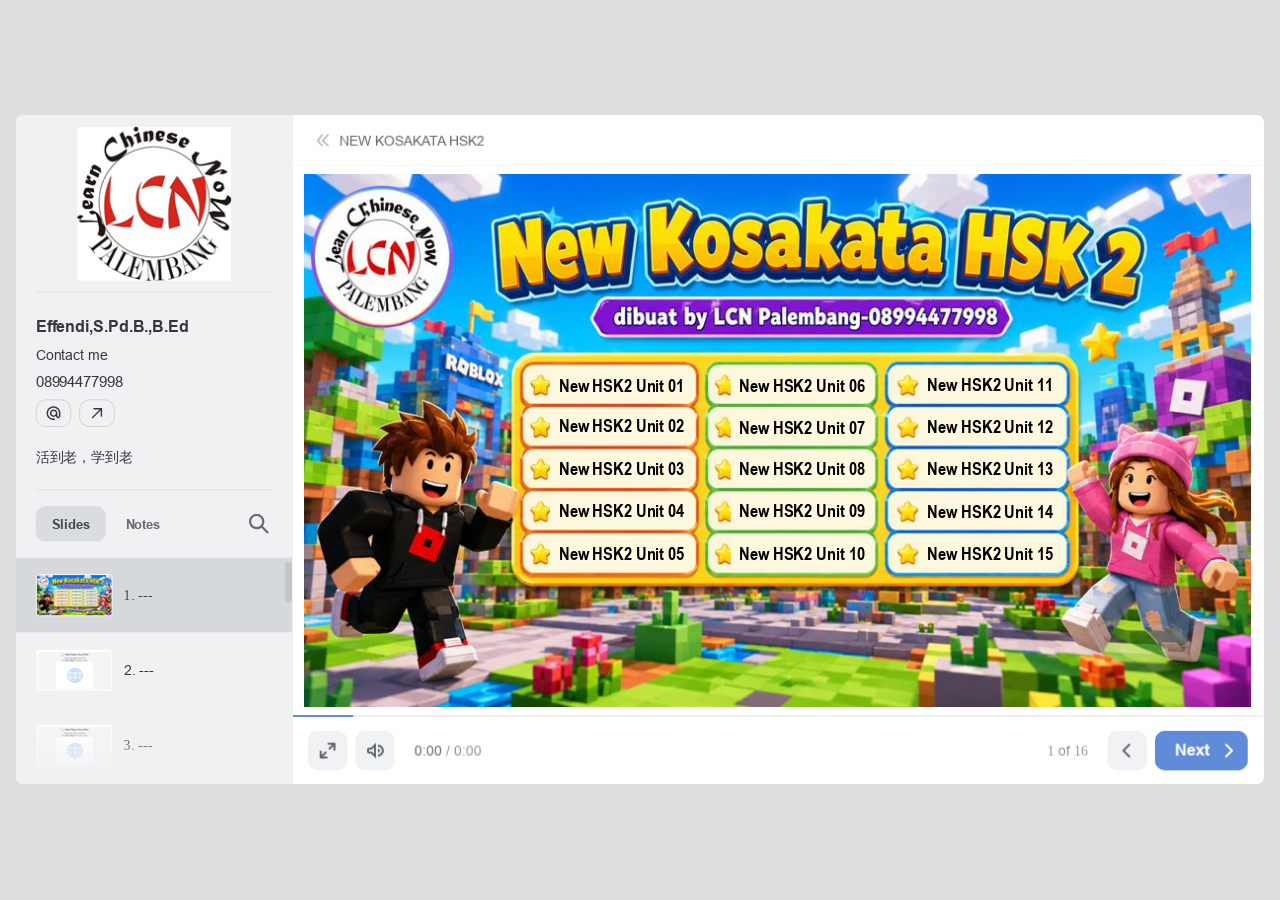
<file: index.html>
<!DOCTYPE html>
<!-- Created with iSpring --><!-- 1256 684 --><!--version 11.7.0.5 --><!--type html --><!--mainFolder ./ -->
<html style=background-color:#dcdee0;>
<head>
    <meta http-equiv="Content-Type" content="text/html;charset=utf-8"/><meta name="viewport" content="width=device-width,initial-scale=1,minimum-scale=1,maximum-scale=1,user-scalable=no"/><meta name="format-detection" content="telephone=no"/><meta name="apple-mobile-web-app-capable" content="yes"/><meta name="apple-mobile-web-app-status-bar-style" content="black"/><meta http-equiv="X-UA-Compatible" content="IE=edge"/><meta name="msapplication-tap-highlight" content="no"/><title>NEW KOSAKATA HSK2</title><link rel="apple-touch-icon-precomposed" href="data/apple-touch-icon.png"/><link rel="shortcut icon" type="image/ico" href="data/favicon.ico"/><style>body {background-color:#dcdee0;}#spr0_68bef1 {display:none;}</style>
    
    
    <style>
		#playerView {
			position:absolute;
			-webkit-tap-highlight-color:rgba(0,0,0,0);
			-webkit-user-select:none;
			-moz-user-select:none;
			-webkit-touch-callout:none;
			-webkit-user-drag:none;
		}
		#playerView * {
			position:absolute;
		}
		#preloader {
			width: 50px;
			height: 50px;
			position: absolute;
			top: 0;
			left: 0;
			bottom: 0;
			right: 0;
			margin: auto;
			border-radius: 10px;
			background-color: rgba(0, 0, 0, 0.5);
		}

		#preloader::after {
			content: '';
			position: absolute;
			background: url([data-uri]);
			background-size: cover;
			top: 0;
			left: 0;
			bottom: 0;
			right: 0;
			animation: preloader_spin 1s infinite linear;
			-webkit-animation: preloader_spin 1s infinite linear;
		}

		@keyframes preloader_spin { 0% {transform: rotate(0deg);} 100% {transform: rotate(360deg);} }
		@-webkit-keyframes preloader_spin { 0% {-webkit-transform: rotate(0deg);} 100% {-webkit-transform: rotate(360deg);}}
    </style>
</head>
<body>
	<div id="preloader"></div>
	<script src="data/browsersupport.js?54DBB08C"></script>
	<script src="data/player.js?54DBB08C"></script>
    <div id="content"></div>
    <div id="spr0_68bef1"></div>
    <script>
		document.addEventListener("DOMContentLoaded", () => (function(startup){
			function start(savedPresentationState)
			{
				var presInfo = "eNrlW81u20qWfhVBjWA2pi6LLP5lFj1FshgLliW1RDvJ3FwQlERZ7FCkhqTs6w4M9Ox60c/RuwZ6MbuZp2mgG72bV5hTReq/JNu5ycANJzeRXPXx1Pn5zqlTdZkvzbj5tvnFNmXPwESWPNP0JExULNmOrEuy4SmepaoWRd5D86xZArhL3zcuekNyQXzSOB9eKDA+PjZx13xr6fJZc9Z8q2H4HANunOXRcJEHuqljTZYBtbhtvlVkpJ81l0yduCiWcRkFCLWMlhxo/8ogzbc/fmmmMEun0yidxGfDVn/SsltndotOAPBbmHKytAzHZWMewcAIBv7+X//9tz/85R+//8///Z8//u3Pf6q+V2o1Z2W5ePvph08/jOKyldx/+iEZp4swieajML0BTASY7aF/u5mHcdIaZ/NKnaZsWhbGhmFZZvPhp7Om03z7pZmwv5gRk7AMQWZ2k7UWXB6siTSduwI+HzZKFKe0YI4NRkmYfm4+cJ24E740P7O/4McyX0ZnzXDtncUCHir4jwBRFe7yaZgUER/[base64]/kIHljUSW6YPMexCgpN1tqDHfLZxqyfWb2M7niZbFylcdmQ0af8U7o3pgjGVMEYFoxpgjFdMGYIxkzBmHU4hmTBmMAOJLADCexAAjuQVpVbmVc/CC/73pJlxL2JWwa2DKwhxcSaoRhKJCHEinFcs+jHn2qmVdyY1A/L1S9cP11V0IqXMf8GlOAiilm4iIp6aFjJu64+7uuPz9XntPq4yyrwLg+xbGNCbCSphmpL2KCwwWqOIjm66mnYRDL1qICHipCHynEeKpvN5kk8/[base64]/[base64]/sHbKha8JKIb7OQyfu89DrudBDQIx9Wgjv9BB6qbTAHjEsXZYsXaEStlzYQDBCEmiAFNuzNFd2RbQQ3waiE9eB6NXcByIFmLFPC+GVIFJeal+hGabsKa6kOBRo4VlEIgqmEnKRZqnQeHqGIaKF+DIRnbhNRK/mOhGpwIx9WghvFJH6UlsLWXFMamDJsdj/msQESZblKpJGsI0tz7M8E4loIb6LRCcuI9GruY1EGJixTwvhhSTCL7Va6IqlGp4qIVOxJUyg2TQ9WZVU1VAUYiBq2oqIFuKrTHTiLhO9mstMpAEz9mkhvM9EL+Y+s7alQvS9tMnD0SR5HCaVKT/WtkzTUm7dZdNpE54hzLWWrCmGilUDdHXZgIKQhbCsM+XDfcRkH3HDw6MqBsImg6ze7QAtRifVQN9VDf5KF3frRp/4pD7Kd9YnPtBndFoh9f/HQQeawdJ4W7FGN8zz7O5AP7ynn6royEDmln4yxpZSjVQKqpqGdfOofpuggVD+0tooyydRPggn8RLSBLE3hLIkywteKgqoWXY4/nyTZ8t0wob4JOj9K+p5yGN7frYIx3EJeQ8Fg6fO2+aw12m7/JUgJoAm0TxKy40cMi7j22hHmqu5lmt/lbTz7DbKd4W5VKHaM4T50c/ljgQIsam6z5QgMAsrQAX6TDmHBj1dTCe7yX5JwBbhzbGAu45LqfzY80l4H+VHJHj815MkHERER8DqR1fP43mY39vLsszSI0ponmm71tcJOoyMJhuGbT9LGs+3X6oSF/It1Dlw9NOCtC/iUJUnySmicZZOHgsZ462Hv1bUoWpUY7+fKe8wbF+l1pHAfY1KX5cjAiGH6jxB0gPbKNIyz5J+mEb8Pes0vI1vwjLO0stswqCj+yHrelnDu8izmzwqCjvkK0VpOEqiyWp/nFf4BSCgCHIRfjyPkjjlb+nOsrtOOIqS9Tunt3ERw/OrXZUjHKeyaPOGKgx2wbzVcP3aK4z2liUXvY3sQ93ph8vicHQEVBqEZSQQ38+j20Pxg+guTic7QO6H7nI+ivJiG8rHe2lyfyiFOSDfHrjOkuU8ciqnH/PEFKa9cB4n91tdzzxO4+JznDrLoszm8e+4g+kqBLWaWeWUdTRn8c0sgT/ldRzdRRMKy8bRWvn5MinjJLqN1pqk3Lo9WBGF+Xi2fqt4Bpg0jFeB5AeKyWZJZiUpO9G03Lab7WnbP3ezMiqE4dwM9SsmRXk7nWbCiWtYOFsbv+/GMi6TjV4jHpyiOsvUP6z0rAWMs2VeRD577Hpb1rYJR9aC5CtiFvsmaiGWom22Zt8OiOPQ4bBtd2hABm0SdIhNO4FNnIvA7wU2fdfuwkPvskYJ/82ixii6idM0Tm8a2ZQP8DMnxP+4rJ7v9y6DPunSDoiyMzBt3mA5euKhLrluvyN+u9cN7Ct4vjtkb0+vc7+x8tYJEUPq++3uO/YgGY+hLMSjOIE60xhGZQkGnH4Y6g9lhegx6/xef22any3Edl257R6YNBhUFvEnmVrLSZw1UujLuVEHz205oUs/+LUn+GvkP5en0P0Bvd6gWQGJs+WhvcOLdjegXcJ1rIfbnbb/Mbjscev9ZZ42wNvhjv94IT0lq9sbXJLOrpDp9MlSQPsh7fp0EPTPe36vsqBKqMZilsEp/eAxFq2gG/S8wOlddf1V4Bpv6pmrS5sO3jDKvvF7PqnjO3xzIOkahkWh4pl8IlTvCeh7SQYXlQnOgMKAG7xv++fsHynlEdT2SeMuLmeNeAidDeRPdBsmy4rNq+yspPo+cc4vwQOB23Ou+Jfhle23/Q5zp5uNl6yLPwB7beaJDdCD0nkAal+Sdzuofjwul/khsNPuXmzjOnH6+QBUeWsLVRU8DluVENLv11RcOxOqCdvvKpzjBCDrCmLnwVRvOt0bZgzupbuDq+WqKl1N9br+oNepcjFwOr0huN8hfRbF4Sko/dAG3111gBMQNcqWoz/HZWO6TJJGMc6jKBU9tvuEdxrMsncnbXene1c+uJsZtNplBCCW09Wd4cHUgPY75CNMDiJ2shFBqjzgyUEHgHxaYuzKuO51gI2rQRZt3izU0KvBgDOVy20PoQj4AL3sdygkAv+HevNFEpXRZtNgW8rNemNJwTlQa6JWJc/tXRJIJCgF/qDtsCiypM7y/P6Mw1lfCFnQCJflLMsbs7BoQPs3g+rCEq2YhTzHGHK74WPFrJzFRWOSzcM4Xa01IO9hpwC29jpDKGLuaoRnEbQ1s8YkD6HfuhHiB2TIfUrzsIjyo5CAdDorVCNMEhHwvP3uvAN/qiCdr7ojsdQ+p15/Rbm6ZJLh8H1vwDxOecXkLgiL4g5OBczXt9BpVT7YdkztiXbX6UEcHX9bTjsdg9+jcbmWs0bDioQHp447aOf23gd+xXc/a4ST2zAdRztB5sE/gwiuCQHKxEzZcLylyyXUVlas7N4HIBNP4cOJ3gXLmovDiY+UZf3HVc5vbY7AzRWrODE/ZsvGOGTUSO4r73AFmUoNfpJqiUQM6W+uwONt0nmGCJamvC7C7kKrUlaXKEbuRRRNahyEgLos0r+5av974BEo7e6ec9mas/A2Sv+liguwnnn4P5bx7xjLi+39Dx6kH940wnTC1IQHjoalJVRgJ5cfCTLE8jDAJ/U6viYj4TMWvAeXpFHEac5c8uyFhw50MAPo1Z7jcTgoRRKru9/S7WtNvoHrH1Pw9OLfIgZP16Bu/Jxep0P6UDPtNsv8IRxvGklUFPs4CpsEL6rs32kfTH6AfcvdFjHPVp3OBtXtgRJeVV9WJRHKZgxnugO13lN72PbZRv0+GhWw01QAztdfWgAZT+sFH6kOm2mXeuSq4/MRbkA+D2s3gM5ss651r8rWrnJuxoN1F8IuCtqB5bCZN+5mUR7xiQSOnqxv/3UlcE2KX2romgy1tUNKBs45mNp1eHfoMDHJzhzEiNnT8YfrHhKCNQ/L8QyK7JTdwO0KqxqWlXtqJYf8nuCvv//TDnRfcIXi7kjKQgAFurDE4PsL1Pd001gewNjCa8Fxun1WXjXNw4NAL0f8YqDYx+01yD6xKzW2XLLWhE3WXeXGsNU1GZtvAze+srdi+5uwtwrLKsBlPF8VNK56HY3NuWHIW9UiW+bjjUIbIDtGQbLxJofxdLv12satgrBt99b0ka56G7LJ7LoEbA6a/E6negB6/HUn3OkRt2oMO1k4AbXWdKrOQnVaAGGrn7foesvPRg8P/weh3Yz3";
				PresentationPlayer.start(presInfo, "content", "playerView", onPlayerInit, savedPresentationState);
				function onPlayerInit(player)
				{
					(function(player){
	(function(player)
{
	function findConnector(win)
	{
		var retries = 0;
		while (!win.ispringPresentationConnector && win.parent && win.parent != win)
		{
			++retries;
			if (retries > 7)
			{
				return null;
			}

			win = win.parent;
		}
		return win.ispringPresentationConnector;
	}

	function getConnector()
	{
		var api = findConnector(window);
		if (!api && window.opener && (typeof(window.opener) != "undefined"))
		{
			api = findConnector(window.opener);
		}
		return api;
	}

	try
	{
		var connector = getConnector();
		if (connector)
		{
			connector.register(player);
		}
	}
	catch (e) {}
})(player);

})(player);

					var preloader = document.getElementById("preloader");
					preloader.parentNode.removeChild(preloader);
				}
			}

			if (startup)
				startup(start);
			else
				start();
		})());
    </script>
</body>
</html>
</file>
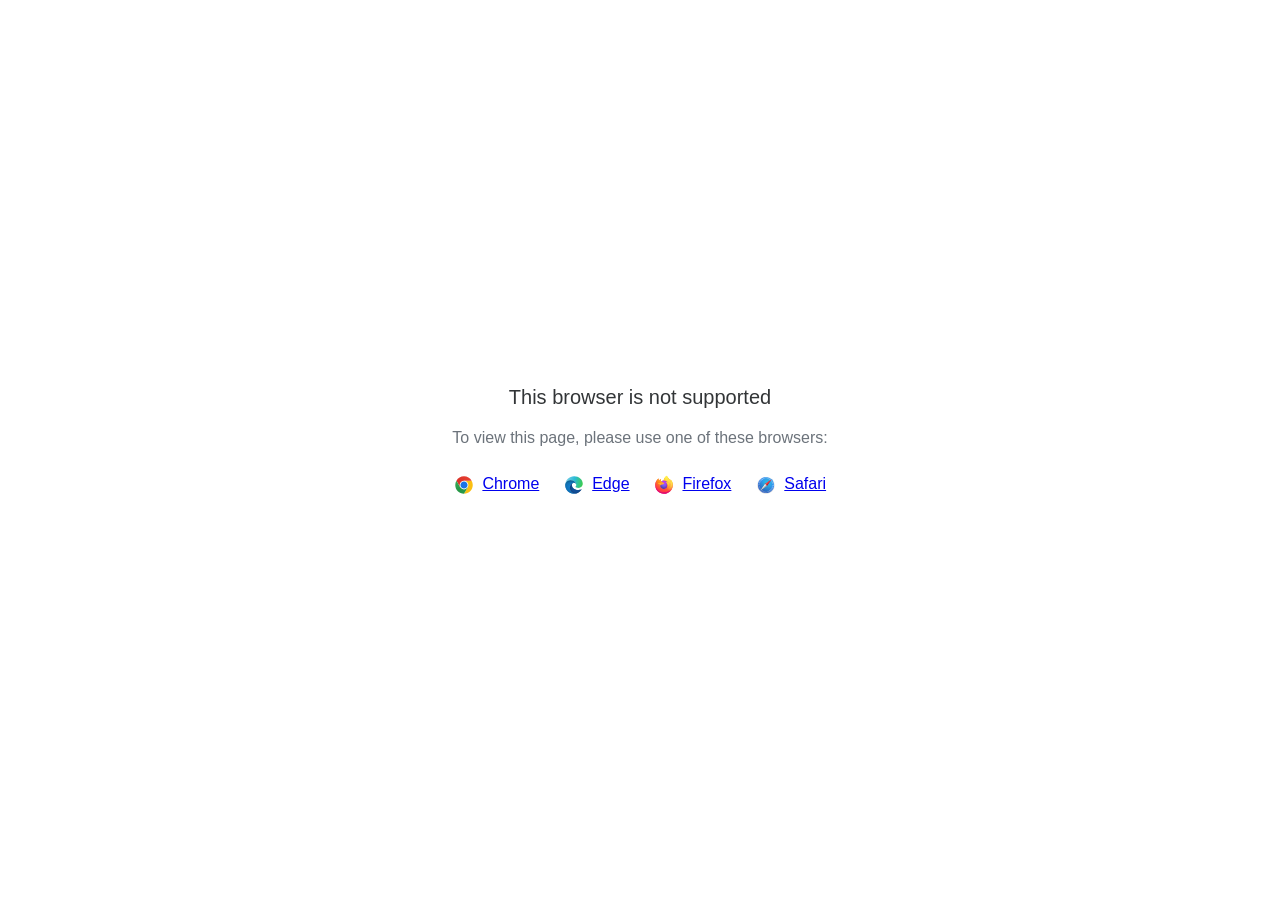
<file: data/html5-unsupported.html>
<html>
<head>
    <meta http-equiv="Content-Type" content="text/html;charset=utf-8"/>
    <meta name="viewport" content="width=device-width,initial-scale=1,maximum-scale=1">
    <meta name="format-detection" content="telephone=no">
    <meta name="apple-mobile-web-app-capable" content="yes">
    <meta name="apple-mobile-web-app-status-bar-style" content="black">
    <meta http-equiv="X-UA-Compatible" content="IE=edge">
    <meta name="msapplication-tap-highlight" content="no" />
    <title>Page Not Available</title>
    <style>
        body {
            background: #fff;
        }

        .banner {
            position: absolute;
            top: 50%;
            left: 50%;
            margin-left: -235px;
            margin-top: -67px;
            width: 470px;
            text-align: center;
            font-family: Roboto, Arial, Helvetica, sans-serif;
        }

        .title {
            margin-bottom: 16px;
            font-size: 20px;
            font-weight: 500;
            color: #323537;
            line-height: 28px;
        }

        .text {
            margin-bottom: 26px;
            font-size: 16px;
            color: #6C737B;
            line-height: 22px;
        }

        .browsers svg, .browsers a {
            display: inline-block;
            vertical-align: top;
        }

        .browsers a {
            font-size: 16px;
            margin-right: 20px;
            margin-left: 4px;
        }

        .browsers :last-child {
            margin-right: 0;
        }
    </style>
</head>
<body>
    <div class="banner">
        <div class="title">This browser is not supported</div>
        <div class="text">To view this page, please use one of these browsers:</div>
        <div class="browsers">
            <svg width="20" height="20" viewBox="0 0 20 20" fill="none" xmlns="http://www.w3.org/2000/svg">
                <path d="M10.0001 10.0001L13.789 12.1875L10.0001 18.7501C14.8326 18.7501 18.7501 14.8326 18.7501 10.0001C18.7501 8.40581 18.3216 6.91244 17.5766 5.625H10L10.0001 10.0001Z" fill="#FBBF12"/>
                <path d="M9.99999 1.25C6.76136 1.25 3.93585 3.01077 2.42285 5.6261L6.21103 12.1876L9.99999 10.0001V5.62507H17.5766C16.0634 3.01039 13.2382 1.25 9.99999 1.25Z" fill="url(#paint0_linear_579_2699)"/>
                <path d="M1.25005 10C1.25005 14.8325 5.16742 18.75 10 18.75L13.789 12.1875L10 10L6.21109 12.1875L2.42291 5.62598C1.67833 6.91306 1.25 8.40588 1.25 9.99988" fill="url(#paint1_linear_579_2699)"/>
                <path d="M14.3751 10.0001C14.3751 12.4163 12.4163 14.3751 10.0001 14.3751C7.58381 14.3751 5.625 12.4163 5.625 10.0001C5.625 7.58381 7.58381 5.625 10.0001 5.625C12.4163 5.625 14.3751 7.58381 14.3751 10.0001Z" fill="white"/>
                <path d="M13.5548 10.0001C13.5548 11.9633 11.9633 13.5548 10.0001 13.5548C8.03686 13.5548 6.44531 11.9633 6.44531 10.0001C6.44531 8.03686 8.03686 6.44531 10.0001 6.44531C11.9633 6.44531 13.5548 8.03686 13.5548 10.0001Z" fill="#1A73E8"/>
                <defs>
                    <linearGradient id="paint0_linear_579_2699" x1="5.04786" y1="6.71874" x2="12.965" y2="6.71874" gradientUnits="userSpaceOnUse">
                        <stop stop-color="#DB3328"/>
                        <stop offset="1" stop-color="#E53D30"/>
                    </linearGradient>
                    <linearGradient id="paint1_linear_579_2699" x1="4.58454" y1="7.18406" x2="7.82938" y2="12.8043" gradientUnits="userSpaceOnUse">
                        <stop stop-color="#32A651"/>
                        <stop offset="1" stop-color="#279847"/>
                    </linearGradient>
                </defs>
            </svg>
            <a href="https://www.google.com/chrome">Chrome</a>
            <svg width="20" height="20" viewBox="0 0 20 20" fill="none" xmlns="http://www.w3.org/2000/svg">
                <path d="M12.2449 9.92045C12.2449 8.25 10.5088 5.36648 6.59777 5.36648C2.68671 5.36648 1.25 8.62784 1.25 10.0199C1.25 5.0483 5.30074 1.25 10.1097 1.25C14.9188 1.25 18.75 4.84943 18.75 8.50852C18.75 11.7699 16.2956 12.9034 14.3002 12.9034C12.9832 12.9034 11.4866 12.4659 11.4866 11.7699C11.4866 11.233 12.2449 11.233 12.2449 9.92045Z" fill="url(#paint0_linear_579_2709)"/>
                <path d="M6.59777 5.36646C10.5088 5.36646 12.2449 8.24998 12.2449 9.92043C12.2449 9.93342 12.2448 9.94627 12.2446 9.95901C12.2249 8.84657 11.4738 7.79259 9.99002 7.79259C8.11431 7.79259 5.5801 10.338 5.91933 13.5C6.19087 16.031 8.33381 19.4261 12.9832 18.2329C12.9832 18.2329 12.1052 18.75 9.6508 18.75C5.30074 18.75 1.25 14.7727 1.25 10.2187C1.25 10.0981 1.25184 9.97975 1.25555 9.8637C1.35584 8.39889 2.82648 5.36646 6.59777 5.36646Z" fill="url(#paint1_linear_579_2709)"/>
                <path d="M6.59777 5.36646C10.5088 5.36646 12.2449 8.24998 12.2449 9.92043C12.2449 9.93342 12.2448 9.94627 12.2446 9.95901C12.2249 8.84657 11.4738 7.79259 9.99002 7.79259C8.11431 7.79259 5.5801 10.338 5.91933 13.5C6.19087 16.031 8.33381 19.4261 12.9832 18.2329C12.9832 18.2329 12.1052 18.75 9.6508 18.75C5.30074 18.75 1.25 14.7727 1.25 10.2187C1.25 10.0981 1.25184 9.97975 1.25555 9.8637C1.35584 8.39889 2.82648 5.36646 6.59777 5.36646Z" fill="url(#paint2_radial_579_2709)"/>
                <path d="M12.4415 18.4371C14.9324 17.7576 16.712 15.6377 17.0338 15.2101C17.393 14.7328 17.4928 14.4345 17.393 14.3351C17.2932 14.2357 17.1536 14.2555 16.7944 14.4345C16.4352 14.6135 14.32 15.4885 11.9056 14.7527C9.49107 14.0169 7.83486 12.1078 7.83486 9.99987C7.83486 8.36919 9.23166 7.79248 9.98993 7.79248C8.11422 7.79248 5.58001 10.3379 5.91923 13.4999C6.19077 16.0309 8.33371 19.426 12.9831 18.2328C12.9831 18.2328 12.821 18.3283 12.4415 18.4371Z" fill="#0E458A"/>
                <path d="M12.4415 18.4371C14.9324 17.7576 16.712 15.6377 17.0338 15.2101C17.393 14.7328 17.4928 14.4345 17.393 14.3351C17.2932 14.2357 17.1536 14.2555 16.7944 14.4345C16.4352 14.6135 14.32 15.4885 11.9056 14.7527C9.49107 14.0169 7.83486 12.1078 7.83486 9.99987C7.83486 8.36919 9.23166 7.79248 9.98993 7.79248C8.11422 7.79248 5.58001 10.3379 5.91923 13.4999C6.19077 16.0309 8.33371 19.426 12.9831 18.2328C12.9831 18.2328 12.821 18.3283 12.4415 18.4371Z" fill="url(#paint3_radial_579_2709)"/>
                <defs>
                    <linearGradient id="paint0_linear_579_2709" x1="17.7323" y1="11.5909" x2="0.61762" y2="7.54779" gradientUnits="userSpaceOnUse">
                        <stop stop-color="#3BCC50"/>
                        <stop offset="0.489583" stop-color="#2ABAD6"/>
                        <stop offset="1" stop-color="#7DCFE7"/>
                    </linearGradient>
                    <linearGradient id="paint1_linear_579_2709" x1="7.11659" y1="5.36646" x2="7.11659" y2="18.75" gradientUnits="userSpaceOnUse">
                        <stop stop-color="#035989"/>
                        <stop offset="0.265625" stop-color="#1175B6"/>
                        <stop offset="1" stop-color="#0470CF"/>
                    </linearGradient>
                    <radialGradient id="paint2_radial_579_2709" cx="0" cy="0" r="1" gradientUnits="userSpaceOnUse" gradientTransform="translate(6.83723 11.8693) rotate(59.2143) scale(5.92595 5.93561)">
                        <stop stop-color="#1284D8"/>
                        <stop offset="0.813899" stop-color="#1170B2" stop-opacity="0.767762"/>
                        <stop offset="1" stop-color="#0E649B" stop-opacity="0.65"/>
                    </radialGradient>
                    <radialGradient id="paint3_radial_579_2709" cx="0" cy="0" r="1" gradientUnits="userSpaceOnUse" gradientTransform="translate(11.6661 13.4999) rotate(77.9982) scale(4.79806 5.18015)">
                        <stop stop-color="#104890"/>
                        <stop offset="0.69943" stop-color="#12529E" stop-opacity="0.70624"/>
                        <stop offset="1" stop-color="#0E4584" stop-opacity="0.58"/>
                    </radialGradient>
                </defs>
            </svg>
            <a href="https://www.microsoft.com/edge">Edge</a>
            <svg width="20" height="20" viewBox="0 0 20 20" fill="none" xmlns="http://www.w3.org/2000/svg">
                <path d="M18.1191 6.70405C17.7385 5.78587 16.967 4.79462 16.3615 4.4815C16.8544 5.4501 17.1395 6.42162 17.2485 7.14652C17.2485 7.14652 17.2485 7.15163 17.2503 7.16113C16.2598 4.6861 14.5798 3.68791 13.2079 1.51504C13.1383 1.40543 13.069 1.29582 13.0012 1.17854C12.963 1.1124 12.932 1.05248 12.905 0.995851C12.8481 0.885984 12.8042 0.76987 12.7741 0.649844C12.7743 0.644144 12.7725 0.638558 12.7688 0.63417C12.7652 0.629782 12.7601 0.626904 12.7544 0.626094C12.749 0.624635 12.7434 0.624635 12.738 0.626094C12.7366 0.626756 12.7352 0.627617 12.734 0.628652C12.7318 0.628652 12.7296 0.63121 12.7274 0.63194L12.7311 0.627191C10.5302 1.91914 9.78353 4.30904 9.71499 5.5049C8.83549 5.56518 7.99455 5.88974 7.30189 6.43623C7.22949 6.37488 7.15379 6.31755 7.07512 6.26451C6.87551 5.56419 6.86708 4.82302 7.0507 4.11832C6.15057 4.52936 5.45059 5.17789 4.94165 5.75189H4.93764C4.5902 5.31089 4.61463 3.85634 4.63432 3.55272C4.63031 3.53372 4.37547 3.68535 4.34266 3.70837C4.03608 3.92756 3.7495 4.17357 3.48628 4.4435C3.18675 4.74784 2.9131 5.07672 2.66818 5.42671C2.1047 6.22702 1.70509 7.13132 1.49244 8.08735C1.48843 8.10635 1.48478 8.12608 1.48077 8.14544C1.46437 8.22254 1.40494 8.60946 1.39437 8.6935V8.71286C1.3169 9.11266 1.26865 9.5176 1.25 9.92444V9.96938C1.25 14.8186 5.17279 18.75 10.0114 18.75C14.345 18.75 17.943 15.5968 18.6477 11.455C18.6623 11.3428 18.6743 11.2295 18.6875 11.1163C18.8617 9.61022 18.6681 8.02743 18.1191 6.70405ZM8.02046 13.5774C8.06129 13.5968 8.09994 13.6183 8.14186 13.6373L8.14769 13.641C8.10577 13.6205 8.06311 13.5993 8.02082 13.5774H8.02046ZM17.251 7.16515V7.15675V7.16625V7.16515Z" fill="url(#paint0_linear_579_2717)"/>
                <path d="M18.119 6.704C17.7384 5.78582 16.9669 4.79457 16.3614 4.48145C16.8543 5.45005 17.1394 6.42157 17.2484 7.14647V7.16437C18.0752 9.41067 17.6246 11.695 16.9757 13.0907C15.9716 15.25 13.541 17.4635 9.73602 17.3557C5.62839 17.2388 2.0071 14.1802 1.33082 10.1776C1.20759 9.54586 1.33082 9.22543 1.39279 8.71281C1.31733 9.10778 1.28853 9.22214 1.25098 9.92439V9.96933C1.25098 14.8185 5.17377 18.7499 10.0124 18.7499C14.346 18.7499 17.944 15.5968 18.6487 11.4549C18.6633 11.3428 18.6753 11.2295 18.6884 11.1162C18.8616 9.61017 18.668 8.02738 18.119 6.704Z" fill="url(#paint1_radial_579_2717)"/>
                <path d="M18.119 6.704C17.7384 5.78582 16.9669 4.79457 16.3614 4.48145C16.8543 5.45005 17.1394 6.42157 17.2484 7.14647V7.16437C18.0752 9.41067 17.6246 11.695 16.9757 13.0907C15.9716 15.25 13.541 17.4635 9.73602 17.3557C5.62839 17.2388 2.0071 14.1802 1.33082 10.1776C1.20759 9.54586 1.33082 9.22543 1.39279 8.71281C1.31733 9.10778 1.28853 9.22214 1.25098 9.92439V9.96933C1.25098 14.8185 5.17377 18.7499 10.0124 18.7499C14.346 18.7499 17.944 15.5968 18.6487 11.4549C18.6633 11.3428 18.6753 11.2295 18.6884 11.1162C18.8616 9.61017 18.668 8.02738 18.119 6.704Z" fill="url(#paint2_radial_579_2717)"/>
                <path d="M13.8612 7.73587C13.8806 7.74939 13.8977 7.7629 13.9159 7.77642C13.696 7.38513 13.4221 7.02694 13.1022 6.71246C10.3788 3.98314 12.3884 0.794172 12.7271 0.631947L12.7307 0.627197C10.5298 1.91915 9.78314 4.30905 9.7146 5.50491C9.81668 5.49797 9.9184 5.4892 10.0223 5.4892C11.6647 5.4892 13.0953 6.39459 13.8612 7.73587Z" fill="url(#paint3_radial_579_2717)"/>
                <path d="M10.028 8.28118C10.0138 8.5004 9.24382 9.25307 8.97441 9.25307C6.48292 9.25307 6.07861 10.7635 6.07861 10.7635C6.18798 12.0357 7.07244 13.0833 8.14245 13.6375C8.19131 13.6627 8.24052 13.6854 8.28828 13.708C8.37396 13.7446 8.46 13.7811 8.54567 13.8136C8.91262 13.9433 9.29689 14.0172 9.68568 14.0329C14.0525 14.2382 14.8991 8.80001 11.7473 7.22087C12.5541 7.08021 13.3919 7.40575 13.8597 7.73495C13.0941 6.39367 11.6631 5.48828 10.0207 5.48828C9.91682 5.48828 9.81511 5.49705 9.71303 5.50399C8.83417 5.56502 7.99404 5.88994 7.30212 6.43642C7.43591 6.55005 7.58685 6.70131 7.90439 7.0148C8.5001 7.60378 10.0247 8.20993 10.028 8.28118Z" fill="url(#paint4_radial_579_2717)"/>
                <path d="M10.028 8.28118C10.0138 8.5004 9.24382 9.25307 8.97441 9.25307C6.48292 9.25307 6.07861 10.7635 6.07861 10.7635C6.18798 12.0357 7.07244 13.0833 8.14245 13.6375C8.19131 13.6627 8.24052 13.6854 8.28828 13.708C8.37396 13.7446 8.46 13.7811 8.54567 13.8136C8.91262 13.9433 9.29689 14.0172 9.68568 14.0329C14.0525 14.2382 14.8991 8.80001 11.7473 7.22087C12.5541 7.08021 13.3919 7.40575 13.8597 7.73495C13.0941 6.39367 11.6631 5.48828 10.0207 5.48828C9.91682 5.48828 9.81511 5.49705 9.71303 5.50399C8.83417 5.56502 7.99404 5.88994 7.30212 6.43642C7.43591 6.55005 7.58685 6.70131 7.90439 7.0148C8.5001 7.60378 10.0247 8.20993 10.028 8.28118Z" fill="url(#paint5_radial_579_2717)"/>
                <path d="M6.89479 6.14439C6.96588 6.19043 7.02421 6.22916 7.07708 6.2646C6.87746 5.56428 6.86903 4.82311 7.05265 4.11841C6.15252 4.52945 5.45255 5.17799 4.9436 5.75198C4.9848 5.75089 6.2557 5.72787 6.89479 6.14439Z" fill="url(#paint6_radial_579_2717)"/>
                <path d="M1.33119 10.1776C2.00747 14.1802 5.62876 17.2388 9.7393 17.3557C13.5443 17.4635 15.9735 15.25 16.979 13.0907C17.6279 11.6946 18.0785 9.41068 17.2517 7.16437V7.14756C17.2517 7.14976 17.2517 7.15268 17.2535 7.16218C17.5641 9.1962 16.532 11.1667 14.9184 12.4992C14.9167 12.5029 14.9152 12.5067 14.9137 12.5105C11.7692 15.0765 8.76042 14.0586 8.15123 13.6431C8.10893 13.6227 8.06628 13.6015 8.02399 13.5796C6.19056 12.7027 5.43334 11.0274 5.59558 9.5919C4.04797 9.5919 3.52007 8.28314 3.52007 8.28314C3.52007 8.28314 4.90982 7.29006 6.74143 8.1538C8.43778 8.95396 10.031 8.2835 10.031 8.28314C10.0277 8.21189 8.50304 7.60391 7.90842 7.01676C7.59088 6.70327 7.43995 6.55201 7.30615 6.43838C7.23375 6.37702 7.15805 6.3197 7.07939 6.26665C7.02725 6.23012 6.97001 6.19358 6.8971 6.14645C6.25801 5.72992 4.98711 5.75294 4.94518 5.75404H4.94117C4.59374 5.31303 4.61816 3.85849 4.63785 3.55487C4.63384 3.53587 4.379 3.68749 4.34619 3.71051C4.03961 3.92971 3.75303 4.17571 3.48981 4.44564C3.19028 4.74999 2.91663 5.07887 2.67171 5.42886C2.10823 6.22916 1.70862 7.13347 1.49597 8.08949C1.48904 8.1063 1.17734 9.47023 1.33119 10.1776Z" fill="url(#paint7_radial_579_2717)"/>
                <path d="M13.1024 6.71246C13.4222 7.02693 13.6962 7.38513 13.9161 7.77642C13.9616 7.81071 14.0055 7.8473 14.0473 7.88603C16.0335 9.71873 14.9945 12.3132 14.9154 12.4996C16.529 11.1671 17.5611 9.19662 17.2505 7.16259C16.2599 4.6861 14.58 3.68791 13.2081 1.51504C13.1385 1.40543 13.0692 1.29582 13.0014 1.17854C12.9631 1.1124 12.9321 1.05248 12.9051 0.995851C12.8483 0.885984 12.8044 0.76987 12.7742 0.649844C12.7745 0.644144 12.7726 0.638559 12.769 0.63417C12.7653 0.629782 12.7602 0.626904 12.7546 0.626094C12.7492 0.624635 12.7435 0.624635 12.7382 0.626094C12.7367 0.626756 12.7354 0.627617 12.7341 0.628652C12.732 0.628652 12.7298 0.63121 12.7276 0.63194C12.3885 0.794165 10.379 3.98313 13.1024 6.71246Z" fill="url(#paint8_radial_579_2717)"/>
                <path d="M14.0464 7.88413C14.0046 7.8454 13.9608 7.80882 13.9152 7.77452C13.8973 7.761 13.8787 7.74748 13.8605 7.73396C13.3928 7.40513 12.555 7.07922 11.7482 7.21989C14.8995 8.79902 14.0534 14.2372 9.68654 14.0319C9.29775 14.0163 8.91348 13.9424 8.54653 13.8126C8.46085 13.7805 8.37481 13.7451 8.28914 13.7071C8.23956 13.6844 8.19034 13.6618 8.14331 13.6365L8.14914 13.6402C8.75834 14.0567 11.7671 15.0746 14.9116 12.5075C14.9116 12.5075 14.9134 12.5028 14.9163 12.4962C14.9943 12.3132 16.0334 9.71866 14.0464 7.88413Z" fill="url(#paint9_radial_579_2717)"/>
                <path d="M6.07833 10.7635C6.07833 10.7635 6.48264 9.25306 8.97412 9.25306C9.24354 9.25306 10.0135 8.49966 10.0277 8.28117C10.0419 8.06268 8.43455 8.95199 6.7382 8.15183C4.90659 7.28809 3.51685 8.28117 3.51685 8.28117C3.51685 8.28117 4.04475 9.58993 5.59235 9.58993C5.43012 11.0255 6.18733 12.6992 8.02076 13.5776C8.06159 13.597 8.10024 13.6185 8.14217 13.6375C7.07215 13.0843 6.18879 12.0357 6.07833 10.7635Z" fill="url(#paint10_radial_579_2717)"/>
                <path d="M18.1191 6.70405C17.7385 5.78587 16.967 4.79462 16.3615 4.4815C16.8544 5.4501 17.1395 6.42162 17.2485 7.14652C17.2485 7.14652 17.2485 7.15163 17.2503 7.16113C16.2598 4.6861 14.5798 3.68791 13.2079 1.51504C13.1383 1.40543 13.069 1.29582 13.0012 1.17854C12.963 1.1124 12.932 1.05248 12.905 0.995851C12.8481 0.885984 12.8042 0.76987 12.7741 0.649844C12.7743 0.644144 12.7725 0.638558 12.7688 0.63417C12.7652 0.629782 12.7601 0.626904 12.7544 0.626094C12.749 0.624635 12.7434 0.624635 12.738 0.626094C12.7366 0.626756 12.7352 0.627617 12.734 0.628652C12.7318 0.628652 12.7296 0.63121 12.7274 0.63194L12.7311 0.627191C10.5302 1.91914 9.78353 4.30904 9.71499 5.5049C9.81707 5.49796 9.91878 5.48919 10.0227 5.48919C11.6651 5.48919 13.0957 6.39458 13.8616 7.73586C13.3939 7.40703 12.5561 7.08111 11.7493 7.22178C14.9007 8.80092 14.0545 14.2391 9.68764 14.0338C9.29885 14.0182 8.91458 13.9443 8.54763 13.8145C8.46196 13.7824 8.37592 13.747 8.29024 13.709C8.24066 13.6863 8.19144 13.6636 8.14441 13.6384L8.15025 13.6421C8.10796 13.6216 8.0653 13.6004 8.02301 13.5785C8.06384 13.5979 8.10249 13.6194 8.14441 13.6384C7.07221 13.0842 6.18885 12.0356 6.07839 10.7633C6.07839 10.7633 6.4827 9.25288 8.97418 9.25288C9.2436 9.25288 10.0136 8.49949 10.0278 8.28099C10.0245 8.20975 8.49987 7.60177 7.90525 7.01462C7.58771 6.70113 7.43678 6.54986 7.30298 6.43623C7.23058 6.37488 7.15488 6.31755 7.07622 6.26451C6.87661 5.56419 6.86817 4.82302 7.05179 4.11832C6.15166 4.52936 5.45169 5.17789 4.94275 5.75189H4.93874C4.5913 5.31089 4.61572 3.85634 4.63541 3.55272C4.6314 3.53372 4.37657 3.68535 4.34375 3.70837C4.03717 3.92756 3.75059 4.17357 3.48738 4.4435C3.18785 4.74784 2.9142 5.07672 2.66928 5.42671C2.1058 6.22702 1.70618 7.13132 1.49353 8.08735C1.48952 8.10635 1.48588 8.12608 1.48187 8.14544C1.46546 8.22254 1.39109 8.61494 1.38088 8.69898C1.38088 8.70556 1.38088 8.69277 1.38088 8.69898C1.31262 9.10444 1.26891 9.51368 1.25 9.92444V9.96938C1.25 14.8186 5.17279 18.75 10.0114 18.75C14.345 18.75 17.943 15.5968 18.6477 11.455C18.6623 11.3428 18.6743 11.2295 18.6875 11.1163C18.8617 9.61022 18.6681 8.02743 18.1191 6.70405ZM17.25 7.15492V7.16442V7.15492Z" fill="url(#paint11_linear_579_2717)"/>
                <defs>
                    <linearGradient id="paint0_linear_579_2717" x1="16.9594" y1="3.43288" x2="2.3837" y2="17.4648" gradientUnits="userSpaceOnUse">
                        <stop offset="0.05" stop-color="#FFF44F"/>
                        <stop offset="0.11" stop-color="#FFE847"/>
                        <stop offset="0.22" stop-color="#FFC830"/>
                        <stop offset="0.37" stop-color="#FF980E"/>
                        <stop offset="0.4" stop-color="#FF8B16"/>
                        <stop offset="0.46" stop-color="#FF672A"/>
                        <stop offset="0.53" stop-color="#FF3647"/>
                        <stop offset="0.7" stop-color="#E31587"/>
                    </linearGradient>
                    <radialGradient id="paint1_radial_579_2717" cx="0" cy="0" r="1" gradientUnits="userSpaceOnUse" gradientTransform="translate(16.287 2.63668) scale(18.2654 18.3055)">
                        <stop offset="0.13" stop-color="#FFBD4F"/>
                        <stop offset="0.19" stop-color="#FFAC31"/>
                        <stop offset="0.25" stop-color="#FF9D17"/>
                        <stop offset="0.28" stop-color="#FF980E"/>
                        <stop offset="0.4" stop-color="#FF563B"/>
                        <stop offset="0.47" stop-color="#FF3750"/>
                        <stop offset="0.71" stop-color="#F5156C"/>
                        <stop offset="0.78" stop-color="#EB0878"/>
                        <stop offset="0.86" stop-color="#E50080"/>
                    </radialGradient>
                    <radialGradient id="paint2_radial_579_2717" cx="0" cy="0" r="1" gradientUnits="userSpaceOnUse" gradientTransform="translate(9.61279 10.1202) scale(18.2654 18.3055)">
                        <stop offset="0.3" stop-color="#960E18"/>
                        <stop offset="0.35" stop-color="#B11927" stop-opacity="0.74"/>
                        <stop offset="0.43" stop-color="#DB293D" stop-opacity="0.34"/>
                        <stop offset="0.5" stop-color="#F5334B" stop-opacity="0.09"/>
                        <stop offset="0.53" stop-color="#FF3750" stop-opacity="0"/>
                    </radialGradient>
                    <radialGradient id="paint3_radial_579_2717" cx="0" cy="0" r="1" gradientUnits="userSpaceOnUse" gradientTransform="translate(11.8153 -1.51753) scale(13.2325 13.2615)">
                        <stop offset="0.13" stop-color="#FFF44F"/>
                        <stop offset="0.25" stop-color="#FFDC3E"/>
                        <stop offset="0.51" stop-color="#FF9D12"/>
                        <stop offset="0.53" stop-color="#FF980E"/>
                    </radialGradient>
                    <radialGradient id="paint4_radial_579_2717" cx="0" cy="0" r="1" gradientUnits="userSpaceOnUse" gradientTransform="translate(7.59304 14.9021) scale(8.69686 8.71594)">
                        <stop offset="0.35" stop-color="#3A8EE6"/>
                        <stop offset="0.47" stop-color="#5C79F0"/>
                        <stop offset="0.67" stop-color="#9059FF"/>
                        <stop offset="1" stop-color="#C139E6"/>
                    </radialGradient>
                    <radialGradient id="paint5_radial_579_2717" cx="0" cy="0" r="1" gradientUnits="userSpaceOnUse" gradientTransform="translate(9.87545 7.94492) rotate(-13.9265) scale(4.60823 5.42407)">
                        <stop offset="0.21" stop-color="#9059FF" stop-opacity="0"/>
                        <stop offset="0.28" stop-color="#8C4FF3" stop-opacity="0.06"/>
                        <stop offset="0.75" stop-color="#7716A8" stop-opacity="0.45"/>
                        <stop offset="0.97" stop-color="#6E008B" stop-opacity="0.6"/>
                    </radialGradient>
                    <radialGradient id="paint6_radial_579_2717" cx="0" cy="0" r="1" gradientUnits="userSpaceOnUse" gradientTransform="translate(9.38226 1.88781) scale(6.25678 6.27051)">
                        <stop stop-color="#FFE226"/>
                        <stop offset="0.12" stop-color="#FFDB27"/>
                        <stop offset="0.3" stop-color="#FFC82A"/>
                        <stop offset="0.5" stop-color="#FFA930"/>
                        <stop offset="0.73" stop-color="#FF7E37"/>
                        <stop offset="0.79" stop-color="#FF7139"/>
                    </radialGradient>
                    <radialGradient id="paint7_radial_579_2717" cx="0" cy="0" r="1" gradientUnits="userSpaceOnUse" gradientTransform="translate(14.3005 -2.08939) scale(26.6943 26.7529)">
                        <stop offset="0.11" stop-color="#FFF44F"/>
                        <stop offset="0.46" stop-color="#FF980E"/>
                        <stop offset="0.62" stop-color="#FF5634"/>
                        <stop offset="0.72" stop-color="#FF3647"/>
                        <stop offset="0.9" stop-color="#E31587"/>
                    </radialGradient>
                    <radialGradient id="paint8_radial_579_2717" cx="0" cy="0" r="1" gradientUnits="userSpaceOnUse" gradientTransform="translate(11.72 0.833589) rotate(84.2447) scale(19.4998 12.7839)">
                        <stop stop-color="#FFF44F"/>
                        <stop offset="0.06" stop-color="#FFE847"/>
                        <stop offset="0.17" stop-color="#FFC830"/>
                        <stop offset="0.3" stop-color="#FF980E"/>
                        <stop offset="0.36" stop-color="#FF8B16"/>
                        <stop offset="0.45" stop-color="#FF672A"/>
                        <stop offset="0.57" stop-color="#FF3647"/>
                        <stop offset="0.74" stop-color="#E31587"/>
                    </radialGradient>
                    <radialGradient id="paint9_radial_579_2717" cx="0" cy="0" r="1" gradientUnits="userSpaceOnUse" gradientTransform="translate(9.23484 4.20996) scale(16.6653 16.7019)">
                        <stop offset="0.14" stop-color="#FFF44F"/>
                        <stop offset="0.48" stop-color="#FF980E"/>
                        <stop offset="0.59" stop-color="#FF5634"/>
                        <stop offset="0.66" stop-color="#FF3647"/>
                        <stop offset="0.9" stop-color="#E31587"/>
                    </radialGradient>
                    <radialGradient id="paint10_radial_579_2717" cx="0" cy="0" r="1" gradientUnits="userSpaceOnUse" gradientTransform="translate(13.6341 5.18793) scale(18.2402 18.2803)">
                        <stop offset="0.09" stop-color="#FFF44F"/>
                        <stop offset="0.23" stop-color="#FFE141"/>
                        <stop offset="0.51" stop-color="#FFAF1E"/>
                        <stop offset="0.63" stop-color="#FF980E"/>
                    </radialGradient>
                    <linearGradient id="paint11_linear_579_2717" x1="16.7844" y1="3.35761" x2="4.38152" y2="15.7337" gradientUnits="userSpaceOnUse">
                        <stop offset="0.17" stop-color="#FFF44F" stop-opacity="0.8"/>
                        <stop offset="0.27" stop-color="#FFF44F" stop-opacity="0.63"/>
                        <stop offset="0.49" stop-color="#FFF44F" stop-opacity="0.22"/>
                        <stop offset="0.6" stop-color="#FFF44F" stop-opacity="0"/>
                    </linearGradient>
                </defs>
            </svg>
            <a href="https://www.mozilla.org/firefox">Firefox</a>
            <svg width="20" height="20" viewBox="0 0 20 20" fill="none" xmlns="http://www.w3.org/2000/svg">
                <path d="M10 18.75C14.8325 18.75 18.75 14.8325 18.75 10C18.75 5.16751 14.8325 1.25 10 1.25C5.16751 1.25 1.25 5.16751 1.25 10C1.25 14.8325 5.16751 18.75 10 18.75Z" fill="url(#paint0_linear_579_2734)"/>
                <path d="M10 18.0938C14.4701 18.0938 18.0938 14.4701 18.0938 10C18.0938 5.52995 14.4701 1.90625 10 1.90625C5.52995 1.90625 1.90625 5.52995 1.90625 10C1.90625 14.4701 5.52995 18.0938 10 18.0938Z" fill="url(#paint1_radial_579_2734)"/>
                <path d="M10.0137 3.87498C9.95897 3.87498 9.91113 3.83399 9.91113 3.7793V2.35057C9.91113 2.29588 9.95897 2.25488 10.0137 2.25488C10.0683 2.25488 10.1162 2.29588 10.1162 2.35057V3.7793C10.1093 3.83399 10.0683 3.87498 10.0137 3.87498Z" fill="#F3F3F3"/>
                <path d="M10.0137 3.88182C9.95214 3.88182 9.9043 3.83397 9.9043 3.77929V2.35058C9.9043 2.29589 9.95214 2.24805 10.0137 2.24805C10.0752 2.24805 10.123 2.29589 10.123 2.35058V3.77929C10.123 3.83397 10.0684 3.88182 10.0137 3.88182ZM10.0137 2.26167C9.96583 2.26167 9.91799 2.30273 9.91799 2.35058V3.77929C9.91799 3.82713 9.95898 3.8682 10.0137 3.8682C10.0615 3.8682 10.1093 3.82713 10.1093 3.77929V2.35058C10.1026 2.30273 10.0615 2.26167 10.0137 2.26167Z" fill="white"/>
                <path d="M10.6972 3.10941C10.6426 3.10257 10.6016 3.06157 10.6016 3.00688L10.6494 2.37108C10.6562 2.31646 10.7041 2.2754 10.7588 2.28224C10.8135 2.28909 10.8545 2.33015 10.8545 2.38484L10.8066 3.02057C10.7998 3.07526 10.7519 3.11626 10.6972 3.10948V3.10941Z" fill="#F3F3F3"/>
                <path d="M10.6973 3.1164C10.6357 3.10955 10.5947 3.06171 10.5947 3.00702L10.6426 2.37123C10.6494 2.31661 10.6973 2.26877 10.7588 2.27554C10.8203 2.28239 10.8613 2.3303 10.8613 2.38492L10.8135 3.02071C10.8066 3.08224 10.7588 3.12324 10.6973 3.1164ZM10.7588 2.28923C10.7109 2.28923 10.663 2.32346 10.663 2.3713L10.6152 3.00709C10.6152 3.05486 10.6494 3.09593 10.7041 3.10271C10.7519 3.10271 10.7998 3.06855 10.7998 3.02071L10.8476 2.38492C10.8476 2.33708 10.8066 2.29608 10.7587 2.28923H10.7588Z" fill="white"/>
                <path d="M11.2099 3.99815C11.1551 3.98447 11.121 3.93662 11.1278 3.88193L11.4081 2.48051C11.4218 2.4259 11.4696 2.39167 11.5243 2.40536C11.579 2.41905 11.6131 2.4669 11.6063 2.52158L11.326 3.923C11.3192 3.97078 11.2645 4.005 11.2098 3.99815H11.2099Z" fill="#F3F3F3"/>
                <path d="M11.2101 4.00462C11.1485 3.99093 11.1144 3.93625 11.1212 3.88156L11.4015 2.48016C11.4152 2.42554 11.4699 2.38447 11.5313 2.39816C11.5928 2.41185 11.6271 2.46654 11.6202 2.52123L11.34 3.92263C11.3263 3.97724 11.2716 4.01147 11.2101 4.00462ZM11.5313 2.41185C11.4835 2.40501 11.4356 2.43231 11.4219 2.48023L11.1418 3.88163C11.1349 3.9294 11.1622 3.97724 11.2169 3.991C11.2647 3.99778 11.3126 3.9704 11.3263 3.92256L11.6065 2.52123C11.6134 2.46654 11.5792 2.42554 11.5313 2.41185Z" fill="white"/>
                <path d="M12.0302 3.38287C12.0172 3.37973 12.0049 3.37405 11.9941 3.36617C11.9832 3.35828 11.9741 3.34834 11.9671 3.33691C11.9601 3.32548 11.9554 3.31279 11.9534 3.29956C11.9513 3.28633 11.9519 3.27282 11.955 3.2598L12.1259 2.64462C12.1395 2.58993 12.1942 2.56255 12.2489 2.57624C12.3036 2.58993 12.3378 2.64462 12.3242 2.69931L12.1532 3.31456C12.1395 3.36918 12.0849 3.39656 12.0302 3.38287Z" fill="#F3F3F3"/>
                <path d="M12.0302 3.38948C11.9756 3.37579 11.9346 3.31426 11.9551 3.25965L12.126 2.64433C12.1396 2.58972 12.2011 2.55549 12.2558 2.56918C12.3105 2.58287 12.3515 2.6444 12.331 2.69902L12.1601 3.31433C12.1464 3.36895 12.0918 3.40317 12.0303 3.38948H12.0302ZM12.2558 2.58972C12.208 2.57603 12.1533 2.6034 12.1396 2.65125L11.9688 3.26642C11.9551 3.31426 11.9824 3.36218 12.0371 3.37579C12.0849 3.38948 12.1396 3.36218 12.1533 3.31433L12.3242 2.69902C12.331 2.65125 12.3037 2.6034 12.2558 2.58964V2.58972Z" fill="white"/>
                <path d="M12.3652 4.34683C12.3105 4.3263 12.2901 4.26477 12.3105 4.21692L12.8574 2.89759C12.8778 2.84975 12.9394 2.82237 12.9872 2.84975C13.042 2.87021 13.0625 2.93181 13.042 2.97958L12.4951 4.29892C12.4746 4.34683 12.413 4.37414 12.3653 4.34683H12.3652Z" fill="#F3F3F3"/>
                <path d="M12.3653 4.35357C12.339 4.34356 12.3178 4.32354 12.3062 4.29791C12.2947 4.27227 12.2938 4.24311 12.3037 4.21681L12.8506 2.89746C12.8711 2.84277 12.9327 2.82224 12.9942 2.84277C13.0205 2.85278 13.0417 2.8728 13.0532 2.89843C13.0648 2.92407 13.0657 2.95323 13.0557 2.97953L12.5089 4.29888C12.4815 4.35357 12.4199 4.38088 12.3653 4.35357ZM12.9874 2.85646C12.9395 2.836 12.8848 2.85646 12.8643 2.90431L12.3174 4.22366C12.2969 4.2715 12.3243 4.31934 12.3721 4.33988C12.4199 4.36034 12.4746 4.33988 12.4952 4.29204L13.0421 2.97268C13.0557 2.93161 13.0352 2.87693 12.9874 2.85646Z" fill="white"/>
                <path d="M13.288 3.90926C13.2401 3.88188 13.2196 3.82719 13.2401 3.77935L13.5272 3.21202C13.5545 3.16411 13.6092 3.14358 13.6639 3.17095C13.7118 3.19833 13.7322 3.25302 13.7118 3.30079L13.4246 3.86819C13.3973 3.91603 13.3426 3.93664 13.2879 3.90926H13.288Z" fill="#F3F3F3"/>
                <path d="M13.288 3.91591C13.2332 3.88853 13.2128 3.827 13.2401 3.77231L13.5272 3.20498C13.5545 3.15022 13.6161 3.12975 13.6707 3.15706C13.7254 3.18444 13.746 3.24597 13.7186 3.30066L13.4315 3.868C13.4041 3.92268 13.3426 3.94322 13.2879 3.91584L13.288 3.91591ZM13.664 3.17075C13.6161 3.15029 13.5614 3.16391 13.5409 3.21175L13.2538 3.77916C13.2333 3.82015 13.2538 3.87484 13.2948 3.90222C13.3426 3.92268 13.3973 3.90906 13.4178 3.86122L13.705 3.29382C13.7254 3.25282 13.705 3.19813 13.664 3.17075Z" fill="white"/>
                <path d="M13.425 4.92103C13.3772 4.88688 13.3635 4.82534 13.3976 4.78435L14.1906 3.60168C14.2179 3.55383 14.2795 3.54699 14.3273 3.57437C14.3752 3.60852 14.3888 3.67005 14.3547 3.71105L13.5617 4.89372C13.5344 4.94156 13.4728 4.95525 13.425 4.92103Z" fill="#F3F3F3"/>
                <path d="M13.4248 4.92767C13.377 4.89352 13.3633 4.82514 13.3907 4.7773L14.1836 3.59466C14.2178 3.54682 14.2793 3.53313 14.334 3.56735C14.3818 3.60151 14.3955 3.66988 14.3682 3.71772L13.5752 4.90036C13.541 4.9482 13.4727 4.96182 13.4248 4.92767ZM14.3271 3.58104C14.2862 3.55367 14.2246 3.56051 14.1973 3.60151L13.4043 4.78414C13.377 4.82507 13.3906 4.87983 13.4317 4.90714C13.4727 4.93451 13.5342 4.92767 13.5615 4.88667L14.3545 3.71088C14.3818 3.66988 14.3682 3.60835 14.3271 3.58104Z" fill="white"/>
                <path d="M14.4229 4.66788C14.3819 4.63366 14.3683 4.57213 14.4024 4.53113L14.7989 4.0321C14.833 3.99117 14.8946 3.98425 14.9355 4.01848C14.9766 4.05263 14.9902 4.11416 14.956 4.15516L14.5596 4.65419C14.5255 4.69519 14.4639 4.70204 14.4229 4.66788H14.4229Z" fill="#F3F3F3"/>
                <path d="M14.4161 4.6747C14.3683 4.64047 14.3614 4.5721 14.3957 4.52425L14.7921 4.02528C14.8262 3.97736 14.8946 3.97052 14.9424 4.01159C14.9903 4.04574 14.9971 4.11412 14.9629 4.16196L14.5665 4.66101C14.5323 4.70885 14.464 4.7157 14.4161 4.6747ZM14.9287 4.02521C14.8878 3.99105 14.8331 3.9979 14.7989 4.0389L14.4024 4.53794C14.3751 4.57894 14.382 4.63363 14.4229 4.66778C14.464 4.70201 14.5186 4.69516 14.5528 4.65416L14.9493 4.15512C14.9767 4.11412 14.9697 4.05259 14.9288 4.02528L14.9287 4.02521Z" fill="white"/>
                <path d="M14.3545 5.69352C14.3135 5.65252 14.3135 5.59099 14.3545 5.55677L15.3661 4.55195C15.4072 4.51095 15.4686 4.51772 15.5029 4.55195C15.537 4.5861 15.5439 4.65447 15.5029 4.68863L14.4981 5.69352C14.457 5.73452 14.3955 5.73452 14.3545 5.69352Z" fill="#F3F3F3"/>
                <path d="M14.3477 5.70023C14.3279 5.68017 14.3169 5.65317 14.3169 5.62505C14.3169 5.59692 14.3279 5.56992 14.3477 5.54986L15.3594 4.54496C15.3794 4.52522 15.4064 4.51416 15.4346 4.51416C15.4627 4.51416 15.4898 4.52522 15.5098 4.54496C15.5295 4.56502 15.5406 4.59202 15.5406 4.62014C15.5406 4.64827 15.5295 4.67527 15.5098 4.69533L14.498 5.70016C14.478 5.71988 14.451 5.73093 14.4228 5.73093C14.3947 5.73093 14.3677 5.71988 14.3477 5.70016V5.70023ZM15.503 4.5518C15.4688 4.51758 15.4073 4.51758 15.3731 4.5518L14.3613 5.55663C14.3271 5.59086 14.3271 5.65239 14.3613 5.68654C14.3955 5.72077 14.457 5.72077 14.4912 5.68654L15.503 4.68171C15.5371 4.64749 15.5371 4.5928 15.503 4.5518Z" fill="white"/>
                <path d="M15.3798 5.63856C15.3456 5.59757 15.3456 5.53604 15.3866 5.50181L15.872 5.09171C15.9129 5.05755 15.9745 5.06433 16.0087 5.1054C16.0428 5.14639 16.0428 5.20792 16.0019 5.24207L15.5165 5.65225C15.4755 5.6864 15.4139 5.67956 15.3798 5.63856Z" fill="#F3F3F3"/>
                <path d="M15.373 5.64558C15.332 5.59774 15.3388 5.52936 15.3798 5.49521L15.8651 5.08502C15.9061 5.04402 15.9745 5.05087 16.0155 5.09871C16.0566 5.14655 16.0497 5.21493 16.0087 5.24908L15.5234 5.65927C15.4824 5.7002 15.414 5.69342 15.3731 5.64558H15.373ZM16.0019 5.10555C15.9677 5.06456 15.913 5.06456 15.8721 5.09186L15.3867 5.50205C15.3525 5.53621 15.3457 5.59089 15.3798 5.63189C15.414 5.67289 15.4687 5.67289 15.5097 5.64558L15.995 5.23539C16.036 5.20124 16.036 5.14655 16.0019 5.10555Z" fill="white"/>
                <path d="M15.1066 6.6229C15.0725 6.57505 15.0861 6.51352 15.134 6.48614L16.3234 5.6932C16.3712 5.66582 16.4327 5.67951 16.46 5.72058C16.4943 5.76842 16.4806 5.82995 16.4327 5.85726L15.2434 6.65021C15.2023 6.67758 15.1408 6.6639 15.1066 6.6229Z" fill="#F3F3F3"/>
                <path d="M15.0995 6.62311C15.0654 6.57527 15.0791 6.50689 15.1269 6.47274L16.3163 5.67974C16.3642 5.64559 16.4326 5.65928 16.4667 5.71397C16.5009 5.76181 16.4872 5.83018 16.4394 5.86427L15.25 6.65733C15.2021 6.69156 15.1338 6.67787 15.0995 6.62318V6.62311ZM16.453 5.72765C16.4257 5.68659 16.371 5.6729 16.33 5.70028L15.1405 6.4932C15.0996 6.52058 15.0858 6.57527 15.1201 6.62311C15.1474 6.66411 15.2021 6.6778 15.2431 6.65049L16.4326 5.85749C16.4736 5.82334 16.4804 5.76858 16.453 5.72765Z" fill="white"/>
                <path d="M16.125 6.76667C16.0977 6.71875 16.1114 6.65729 16.1592 6.62992L16.7129 6.31549C16.7608 6.28811 16.8223 6.30864 16.8496 6.35642C16.877 6.40433 16.8633 6.46579 16.8155 6.49317L16.2617 6.80766C16.2139 6.83497 16.1523 6.81451 16.125 6.7666L16.125 6.76667Z" fill="#F3F3F3"/>
                <path d="M16.1184 6.77347C16.0911 6.71878 16.1048 6.65725 16.1526 6.62994L16.7063 6.31549C16.7542 6.28811 16.8226 6.30865 16.8499 6.35642C16.8772 6.41118 16.8636 6.47271 16.8157 6.50002L16.262 6.81454C16.2141 6.84185 16.1458 6.82132 16.1184 6.77347ZM16.843 6.36333C16.8157 6.31549 16.761 6.3018 16.72 6.32911L16.1663 6.64363C16.1253 6.67094 16.1116 6.72563 16.1321 6.76663C16.1594 6.81447 16.2141 6.82816 16.2551 6.80085L16.8089 6.48633C16.8499 6.46587 16.8636 6.41118 16.843 6.36333Z" fill="white"/>
                <path d="M15.667 7.6758C15.6465 7.62111 15.667 7.56642 15.7216 7.54596L17.041 6.9991C17.0888 6.97856 17.1504 7.00587 17.1708 7.05371C17.1913 7.1084 17.1708 7.16308 17.1161 7.18355L15.7969 7.73041C15.749 7.75095 15.6875 7.73041 15.667 7.6758Z" fill="#F3F3F3"/>
                <path d="M15.6601 7.68255C15.6397 7.62793 15.6601 7.5664 15.7148 7.53903L17.0341 6.99218C17.0604 6.98227 17.0896 6.98318 17.1152 6.99471C17.1408 7.00624 17.1608 7.02746 17.1708 7.05371C17.1914 7.10839 17.1708 7.16992 17.1161 7.19723L15.7969 7.74408C15.7706 7.75401 15.7414 7.75312 15.7158 7.7416C15.6902 7.73008 15.6701 7.70887 15.6601 7.68262V7.68255ZM17.1572 7.06055C17.1367 7.01271 17.082 6.99218 17.041 7.00586L15.7217 7.55271C15.6738 7.57318 15.6533 7.62793 15.6738 7.67577C15.6943 7.72361 15.749 7.74415 15.79 7.73046L17.1093 7.18361C17.1572 7.16315 17.1777 7.10839 17.1572 7.06055Z" fill="white"/>
                <path d="M16.6308 8.0176C16.6104 7.96284 16.6377 7.90822 16.6923 7.88769L17.2938 7.6894C17.3417 7.66894 17.4032 7.70309 17.4169 7.75093C17.4374 7.80562 17.4101 7.86031 17.3554 7.88084L16.7539 8.07913C16.706 8.09959 16.6513 8.07228 16.6308 8.01753V8.0176Z" fill="#F3F3F3"/>
                <path d="M16.6239 8.02433C16.6034 7.96964 16.6307 7.9081 16.6923 7.88764L17.2938 7.68935C17.3485 7.66888 17.41 7.70304 17.4305 7.7578C17.451 7.81241 17.4237 7.87395 17.3621 7.89448L16.7606 8.09277C16.706 8.10639 16.6444 8.07901 16.6239 8.02433ZM17.4168 7.76464C17.4031 7.71673 17.3485 7.68935 17.3006 7.70304L16.6991 7.90133C16.6513 7.91495 16.6307 7.96964 16.6444 8.01755C16.6581 8.0654 16.7128 8.0927 16.7606 8.07901L17.3621 7.88079C17.41 7.86033 17.4305 7.81241 17.4168 7.76457V7.76464Z" fill="white"/>
                <path d="M16.0157 8.831C16.002 8.77632 16.0362 8.72163 16.0909 8.71479L17.4922 8.44138C17.5468 8.42769 17.5947 8.46868 17.6083 8.52337C17.622 8.57805 17.5879 8.63273 17.5332 8.63957L16.1319 8.91299C16.0772 8.91983 16.0225 8.88568 16.0156 8.831H16.0157Z" fill="#F3F3F3"/>
                <path d="M16.0019 8.83107C15.9882 8.76953 16.0292 8.71484 16.0839 8.70115L17.4853 8.42769C17.54 8.414 17.5947 8.45507 17.6083 8.51661C17.622 8.57807 17.581 8.63276 17.5263 8.64645L16.1249 8.91991C16.0703 8.9336 16.0155 8.8926 16.0019 8.831V8.83107ZM17.5947 8.52338C17.5879 8.47553 17.54 8.44138 17.4922 8.44822L16.0908 8.72168C16.0429 8.72853 16.0088 8.78315 16.0224 8.83107C16.0292 8.87891 16.0771 8.91307 16.125 8.90622L17.5263 8.63276C17.5742 8.61907 17.6083 8.57123 17.5947 8.52338Z" fill="white"/>
                <path d="M16.8908 9.35748C16.8839 9.30278 16.9181 9.25493 16.9728 9.24809L17.6016 9.17285C17.6563 9.16608 17.7042 9.20708 17.711 9.26178C17.7178 9.31647 17.6837 9.36432 17.629 9.37117L17.0001 9.44633C16.9522 9.45317 16.8975 9.41217 16.8907 9.35748H16.8908Z" fill="#F3F3F3"/>
                <path d="M16.8838 9.35764C16.877 9.29611 16.918 9.24143 16.9726 9.23458L17.6015 9.15944C17.6562 9.15259 17.7108 9.19359 17.7177 9.25512C17.7245 9.31664 17.6835 9.37133 17.6289 9.37817L16.9999 9.45332C16.9453 9.46016 16.8906 9.41917 16.8838 9.35764ZM17.7108 9.26196C17.7041 9.21412 17.6562 9.17305 17.6083 9.1799L16.9795 9.25512C16.9316 9.26196 16.8974 9.3098 16.9043 9.35764C16.9111 9.40548 16.959 9.44654 17.0068 9.4397L17.6357 9.36448C17.6835 9.35764 17.7177 9.3098 17.7109 9.26196H17.7108Z" fill="white"/>
                <path d="M16.1252 10.0205C16.1252 9.96581 16.1662 9.91797 16.2209 9.91797H17.6496C17.7043 9.91797 17.7453 9.96581 17.7453 10.0205C17.7453 10.0752 17.7043 10.123 17.6496 10.123H16.2209C16.1662 10.123 16.1252 10.0752 16.1252 10.0205Z" fill="#F3F3F3"/>
                <path d="M16.1184 10.0205C16.1184 9.95897 16.1663 9.91113 16.2209 9.91113H17.6497C17.7043 9.91113 17.7522 9.95897 17.7522 10.0205C17.7522 10.082 17.7043 10.1299 17.6497 10.1299H16.2209C16.1663 10.1299 16.1184 10.082 16.1184 10.0205ZM17.7385 10.0273C17.7385 9.97951 17.6975 9.93167 17.6496 9.93167H16.221C16.1732 9.93167 16.1321 9.97259 16.1321 10.0273C16.1321 10.0752 16.1732 10.123 16.221 10.123H17.6497C17.6976 10.1162 17.7386 10.0752 17.7386 10.0273H17.7385Z" fill="white"/>
                <path d="M16.8839 10.7109C16.8906 10.6562 16.9317 10.6152 16.9864 10.6152L17.6221 10.6631C17.6768 10.6699 17.7177 10.7178 17.7109 10.7724C17.7041 10.8271 17.6631 10.8681 17.6084 10.8681L16.9727 10.8203C16.9249 10.8134 16.8838 10.7656 16.8838 10.7109H16.8839Z" fill="#F3F3F3"/>
                <path d="M16.877 10.7109C16.8838 10.6494 16.9316 10.6084 16.9863 10.6084L17.6222 10.6562C17.6768 10.6631 17.7247 10.7109 17.7178 10.7725C17.711 10.834 17.6631 10.875 17.6084 10.875L16.9726 10.8271C16.918 10.8203 16.877 10.7656 16.877 10.7109ZM17.711 10.7725C17.7178 10.7246 17.6768 10.6768 17.629 10.6768L16.9931 10.6289C16.9453 10.6289 16.9043 10.6631 16.8974 10.7178C16.8906 10.7656 16.9316 10.8135 16.9795 10.8135L17.6153 10.8613C17.6631 10.8613 17.7042 10.8204 17.711 10.7725Z" fill="white"/>
                <path d="M16.0021 11.2098C16.0158 11.1551 16.0636 11.1209 16.1183 11.1278L17.5197 11.4081C17.5744 11.4217 17.6086 11.4696 17.5949 11.5243C17.5812 11.579 17.5334 11.6132 17.4787 11.6063L16.0772 11.3261C16.0294 11.3192 15.9952 11.2645 16.0021 11.2098Z" fill="#F3F3F3"/>
                <path d="M15.995 11.2101C16.0087 11.1486 16.0634 11.1144 16.1181 11.1212L17.5195 11.4015C17.5742 11.4152 17.6152 11.4698 17.6015 11.5314C17.5879 11.5929 17.5332 11.6271 17.4785 11.6203L16.077 11.34C16.0223 11.3263 15.9882 11.2716 15.995 11.2102V11.2101ZM17.5879 11.5314C17.5948 11.4835 17.5674 11.4357 17.5195 11.422L16.118 11.1417C16.0702 11.135 16.0223 11.1623 16.0086 11.217C16.0019 11.2648 16.0292 11.3126 16.0771 11.3263L17.4785 11.6066C17.5332 11.6134 17.5742 11.5792 17.5879 11.5314Z" fill="white"/>
                <path d="M16.6173 12.0302C16.6204 12.0171 16.6261 12.0049 16.634 11.9941C16.6419 11.9832 16.6518 11.9741 16.6632 11.9671C16.6747 11.9601 16.6873 11.9555 16.7006 11.9534C16.7138 11.9513 16.7273 11.9519 16.7403 11.955L17.3555 12.1259C17.4102 12.1395 17.4375 12.1943 17.4239 12.2489C17.4208 12.262 17.4151 12.2742 17.4072 12.2851C17.3994 12.2959 17.3894 12.3051 17.378 12.3121C17.3665 12.3191 17.3539 12.3237 17.3406 12.3258C17.3274 12.3279 17.3139 12.3273 17.3008 12.3242L16.6856 12.1532C16.6309 12.1395 16.6036 12.0848 16.6172 12.0302H16.6173Z" fill="#F3F3F3"/>
                <path d="M16.6104 12.0302C16.6241 11.9756 16.6856 11.9346 16.7403 11.9551L17.3555 12.1259C17.4102 12.1396 17.4445 12.2011 17.4308 12.2558C17.4171 12.3105 17.3555 12.3515 17.3009 12.331L16.6856 12.1601C16.6309 12.1464 16.5967 12.0918 16.6105 12.0303L16.6104 12.0302ZM17.4102 12.2558C17.4239 12.208 17.3965 12.1533 17.3487 12.1396L16.7335 11.9687C16.6856 11.955 16.6378 11.9824 16.6241 12.0371C16.6105 12.0849 16.6378 12.1396 16.6856 12.1533L17.3009 12.3242C17.3487 12.331 17.3965 12.3037 17.4102 12.2558Z" fill="white"/>
                <path d="M15.6533 12.3584C15.6738 12.3037 15.7354 12.2832 15.7832 12.3037L17.1025 12.8506C17.1504 12.871 17.1777 12.9326 17.1572 12.9804C17.1367 13.0352 17.0751 13.0556 17.0273 13.0352L15.708 12.4883C15.6533 12.4678 15.6328 12.4062 15.6533 12.3585V12.3584Z" fill="#F3F3F3"/>
                <path d="M15.6465 12.3516C15.6565 12.3253 15.6765 12.3041 15.7021 12.2926C15.7277 12.281 15.7569 12.2801 15.7832 12.2901L17.1025 12.8369C17.1572 12.8575 17.1777 12.919 17.1572 12.9806C17.1472 13.0068 17.1272 13.028 17.1015 13.0396C17.0759 13.0511 17.0467 13.052 17.0204 13.0421L15.7011 12.4952C15.6465 12.4678 15.626 12.4063 15.6465 12.3516ZM17.1435 12.9737C17.164 12.9259 17.1435 12.8712 17.0957 12.8506L15.7764 12.3037C15.7285 12.2833 15.6807 12.3106 15.6601 12.3584C15.6397 12.4063 15.6601 12.461 15.708 12.4815L17.0273 13.0284C17.0751 13.0421 17.1298 13.0216 17.1435 12.9737Z" fill="white"/>
                <path d="M16.0977 13.2811C16.1251 13.2333 16.1797 13.2127 16.2275 13.2333L16.7949 13.5204C16.8427 13.5409 16.8632 13.6024 16.8359 13.6571C16.8085 13.705 16.7539 13.7256 16.706 13.705L16.1388 13.4179C16.0909 13.3905 16.0703 13.329 16.0977 13.2811Z" fill="#F3F3F3"/>
                <path d="M16.0909 13.2742C16.1183 13.2196 16.1798 13.1991 16.2345 13.2264L16.8019 13.5135C16.8565 13.5409 16.8771 13.6024 16.8497 13.6571C16.8224 13.7118 16.7608 13.7323 16.7062 13.7049L16.1388 13.4178C16.0841 13.3974 16.0636 13.3289 16.0909 13.2742ZM16.8292 13.6502C16.8497 13.6024 16.836 13.5477 16.7882 13.5272L16.2208 13.2401C16.1797 13.2196 16.1251 13.2401 16.0977 13.2811C16.0773 13.3289 16.0909 13.3836 16.1387 13.4042L16.7061 13.6913C16.754 13.7118 16.8087 13.6981 16.8292 13.6502Z" fill="white"/>
                <path d="M15.0927 13.4111C15.1269 13.3632 15.1816 13.3496 15.2294 13.3837L16.4189 14.1767C16.4668 14.204 16.4736 14.2656 16.4463 14.3134C16.4121 14.3613 16.3574 14.3749 16.3095 14.3408L15.1201 13.5478C15.0722 13.5136 15.0585 13.4521 15.0927 13.4111Z" fill="#F3F3F3"/>
                <path d="M15.0858 13.4046C15.12 13.3567 15.1884 13.343 15.2363 13.3704L16.4257 14.1633C16.4736 14.1975 16.4873 14.259 16.4531 14.3137C16.4189 14.3616 16.3505 14.3752 16.3027 14.3479L15.1132 13.5549C15.0585 13.5208 15.0517 13.4524 15.0858 13.4046ZM16.4326 14.3068C16.4599 14.2659 16.4531 14.2043 16.4121 14.177L15.2226 13.384C15.1816 13.3567 15.1269 13.3704 15.0995 13.4114C15.0722 13.4524 15.079 13.5139 15.12 13.5412L16.3095 14.3342C16.3505 14.3616 16.4052 14.3479 16.4326 14.3069V14.3068Z" fill="white"/>
                <path d="M15.3456 14.4024C15.3798 14.3614 15.4413 14.3477 15.4823 14.382L15.9814 14.7716C16.0224 14.8057 16.0292 14.8673 15.995 14.9083C15.9609 14.9493 15.8994 14.963 15.8583 14.9288L15.3592 14.5391C15.3183 14.505 15.3114 14.4434 15.3456 14.4024Z" fill="#F3F3F3"/>
                <path d="M15.339 14.3954C15.3731 14.3475 15.4415 14.3407 15.4894 14.3749L15.9884 14.7645C16.0362 14.7987 16.0431 14.867 16.0088 14.9149C15.9747 14.9628 15.9063 14.9696 15.8585 14.9354L15.3595 14.5458C15.3116 14.5116 15.3048 14.4432 15.339 14.3954ZM15.9952 14.9081C16.0294 14.867 16.0225 14.8124 15.9815 14.7782L15.4825 14.3885C15.4415 14.3612 15.3868 14.3681 15.3527 14.409C15.3185 14.4501 15.3253 14.5048 15.3663 14.5389L15.8653 14.9286C15.9063 14.956 15.961 14.949 15.9951 14.9081H15.9952Z" fill="white"/>
                <path d="M14.3271 14.334C14.3682 14.293 14.4297 14.293 14.4639 14.334L15.4756 15.3388C15.5167 15.3799 15.5098 15.4414 15.4756 15.4755C15.4347 15.5165 15.3731 15.5165 15.3389 15.4755L14.3271 14.4707C14.293 14.4365 14.293 14.3681 14.3271 14.334Z" fill="#F3F3F3"/>
                <path d="M14.3271 14.3272C14.3472 14.3074 14.3742 14.2964 14.4024 14.2964C14.4305 14.2964 14.4575 14.3074 14.4776 14.3272L15.4893 15.332C15.5091 15.3521 15.5201 15.3791 15.5201 15.4072C15.5201 15.4354 15.5091 15.4624 15.4893 15.4824C15.4693 15.5022 15.4423 15.5132 15.4141 15.5132C15.386 15.5132 15.359 15.5022 15.3389 15.4824L14.3271 14.4776C14.2793 14.4366 14.2793 14.3683 14.3271 14.3272ZM15.4756 15.4687C15.5099 15.4346 15.5099 15.3731 15.4756 15.3389L14.4639 14.334C14.4297 14.2999 14.3682 14.2999 14.3341 14.334C14.2998 14.3682 14.2998 14.4297 14.3341 14.4639L15.3458 15.4687C15.3799 15.5098 15.4347 15.5098 15.4756 15.4687Z" fill="white"/>
                <path d="M14.3886 15.3525C14.4296 15.3183 14.4911 15.3183 14.5253 15.3593L14.9424 15.8378C14.9765 15.8789 14.9697 15.9404 14.9286 15.9746C14.8877 16.0087 14.8261 16.0087 14.7919 15.9677L14.3749 15.4892C14.3407 15.4551 14.3476 15.3935 14.3886 15.3525Z" fill="#F3F3F3"/>
                <path d="M14.3819 15.3525C14.4297 15.3115 14.4912 15.3183 14.5322 15.3593L14.9492 15.8378C14.9902 15.8789 14.9834 15.9472 14.9355 15.9882C14.8877 16.0292 14.8261 16.0224 14.7851 15.9814L14.3681 15.5029C14.334 15.4551 14.334 15.3867 14.3818 15.3525H14.3819ZM14.9287 15.9746C14.9697 15.9404 14.9697 15.8856 14.9424 15.8447L14.5253 15.3662C14.4912 15.332 14.4365 15.3252 14.3955 15.3593C14.3545 15.3935 14.3545 15.4482 14.3818 15.4891L14.7988 15.9677C14.833 16.0087 14.8877 16.0087 14.9287 15.9746H14.9287Z" fill="white"/>
                <path d="M13.4044 15.0927C13.4523 15.0585 13.5138 15.0722 13.5412 15.1201L14.3341 16.3026C14.3615 16.3505 14.3478 16.412 14.3068 16.4394C14.2589 16.4735 14.1974 16.4598 14.17 16.412L13.377 15.2294C13.3497 15.1816 13.3634 15.12 13.4044 15.0927H13.4044Z" fill="#F3F3F3"/>
                <path d="M13.4043 15.0859C13.4522 15.0517 13.5205 15.0654 13.5547 15.1132L14.3476 16.2958C14.3818 16.3436 14.3681 16.412 14.3135 16.4461C14.2656 16.4803 14.1973 16.4666 14.163 16.4188L13.3702 15.2362C13.336 15.1816 13.3497 15.1201 13.4043 15.0859V15.0859ZM14.3066 16.4325C14.3476 16.4051 14.3613 16.3504 14.3339 16.3094L13.5411 15.1268C13.5137 15.0859 13.459 15.079 13.4112 15.1064C13.3702 15.1337 13.3565 15.1884 13.3839 15.2294L14.1767 16.412C14.2041 16.4461 14.2656 16.4598 14.3066 16.4324L14.3066 16.4325Z" fill="white"/>
                <path d="M13.2607 16.1047C13.3085 16.0774 13.3701 16.0911 13.3974 16.139L13.7119 16.6927C13.7392 16.7405 13.7186 16.8021 13.6708 16.8294C13.623 16.8567 13.5614 16.8431 13.5341 16.7952L13.2197 16.2415C13.1992 16.1936 13.2128 16.1321 13.2606 16.1048L13.2607 16.1047Z" fill="#F3F3F3"/>
                <path d="M13.2607 16.0977C13.3154 16.0703 13.377 16.084 13.4043 16.1319L13.7187 16.6856C13.7461 16.7335 13.7324 16.8019 13.6778 16.8292C13.623 16.8566 13.5615 16.8429 13.5342 16.795L13.2197 16.2412C13.1924 16.1934 13.2061 16.1319 13.2607 16.0977H13.2607ZM13.6709 16.8224C13.7119 16.795 13.7324 16.7403 13.7051 16.6993L13.3907 16.1455C13.3633 16.1045 13.3086 16.0909 13.2676 16.1113C13.2265 16.1387 13.2061 16.1934 13.2334 16.2344L13.5479 16.7882C13.5683 16.8292 13.6299 16.8497 13.6709 16.8223V16.8224Z" fill="white"/>
                <path d="M12.3516 15.6534C12.4063 15.6329 12.4609 15.6534 12.4815 15.7012L13.0352 17.0206C13.0557 17.0684 13.0284 17.1299 12.9805 17.1504C12.9327 17.1709 12.8711 17.1504 12.8507 17.1026L12.2969 15.7833C12.2764 15.7354 12.3037 15.6739 12.3516 15.6534Z" fill="#F3F3F3"/>
                <path d="M12.3515 15.6465C12.4062 15.626 12.4677 15.6465 12.4951 15.7011L13.0488 17.0205C13.0587 17.0468 13.0578 17.0759 13.0462 17.1015C13.0347 17.1272 13.0135 17.1472 12.9872 17.1572C12.9326 17.1777 12.871 17.1572 12.8437 17.1025L12.29 15.7832C12.2695 15.7353 12.2969 15.6738 12.3515 15.6465ZM12.9736 17.1436C13.0214 17.123 13.0419 17.0683 13.0214 17.0273L12.4677 15.708C12.4472 15.6601 12.3925 15.6396 12.3447 15.6601C12.2969 15.6806 12.2763 15.7353 12.2969 15.7764L12.8505 17.0957C12.8779 17.1436 12.9257 17.164 12.9736 17.1436Z" fill="white"/>
                <path d="M12.0165 16.624C12.0713 16.6035 12.1259 16.6308 12.1464 16.6855L12.3447 17.2871C12.3652 17.3349 12.331 17.3965 12.2832 17.4101C12.2285 17.4306 12.1738 17.4033 12.1533 17.3486L11.955 16.747C11.9346 16.6992 11.9619 16.6445 12.0166 16.624H12.0165Z" fill="#F3F3F3"/>
                <path d="M12.0099 16.6172C12.0362 16.6073 12.0653 16.6082 12.0909 16.6197C12.1165 16.6312 12.1366 16.6525 12.1466 16.6787L12.3449 17.2802C12.3653 17.3349 12.3312 17.3965 12.2764 17.417C12.2501 17.4269 12.221 17.426 12.1954 17.4144C12.1697 17.4029 12.1497 17.3817 12.1397 17.3555L11.9415 16.7539C11.9278 16.6992 11.9552 16.6377 12.0099 16.6172ZM12.2765 17.4032C12.3243 17.3896 12.3517 17.3349 12.338 17.2871L12.1397 16.6855C12.1261 16.6377 12.0714 16.6172 12.0236 16.6309C11.9756 16.6446 11.9483 16.6992 11.962 16.7471L12.1603 17.3486C12.1637 17.3602 12.1696 17.371 12.1775 17.3801C12.1855 17.3893 12.1952 17.3967 12.2062 17.4019C12.2171 17.407 12.2291 17.4098 12.2412 17.4101C12.2533 17.4103 12.2653 17.408 12.2765 17.4033V17.4032Z" fill="white"/>
                <path d="M11.21 16.0018C11.2646 15.9881 11.3193 16.0223 11.3261 16.077L11.6133 17.4784C11.627 17.533 11.5859 17.5809 11.5312 17.5946C11.4766 17.6083 11.4218 17.5741 11.415 17.5194L11.1278 16.118C11.121 16.0701 11.1552 16.0154 11.2099 16.0017L11.21 16.0018Z" fill="#F3F3F3"/>
                <path d="M11.2101 15.9951C11.2715 15.9814 11.3262 16.0224 11.3399 16.0771L11.627 17.4787C11.6407 17.5333 11.5996 17.5948 11.5449 17.6017C11.4834 17.6154 11.4287 17.5744 11.4151 17.5197L11.128 16.1181C11.1144 16.0634 11.1486 16.0088 11.21 15.9951L11.2101 15.9951ZM11.5313 17.588C11.5792 17.5812 11.6133 17.5333 11.6065 17.4786L11.3194 16.0771C11.3126 16.0293 11.2579 15.9951 11.21 16.0088C11.1622 16.0156 11.128 16.0634 11.1349 16.1181L11.422 17.5197C11.4356 17.5675 11.4834 17.5948 11.5313 17.5881L11.5313 17.588Z" fill="white"/>
                <path d="M10.6904 16.8905C10.7451 16.8837 10.7929 16.9179 10.8066 16.9726L10.8886 17.6014C10.8955 17.6561 10.8545 17.704 10.7997 17.7108C10.7451 17.7176 10.6973 17.6835 10.6836 17.6288L10.6016 16.9999C10.5947 16.9452 10.6357 16.8974 10.6904 16.8905Z" fill="#F3F3F3"/>
                <path d="M10.6902 16.8835C10.7518 16.8768 10.8065 16.9178 10.8133 16.9725L10.8954 17.6014C10.9022 17.6561 10.8612 17.7107 10.7997 17.7176C10.7381 17.7244 10.6834 17.6834 10.6765 17.6287L10.5945 16.9998C10.5876 16.9451 10.6287 16.8904 10.6902 16.8835ZM10.7928 17.7039C10.8407 17.6971 10.8818 17.6492 10.8749 17.6014L10.7928 16.9725C10.786 16.9246 10.7381 16.8904 10.6902 16.8972C10.6424 16.9041 10.6013 16.9519 10.6081 16.9998L10.6902 17.6287C10.6971 17.6766 10.7449 17.7107 10.7928 17.7039Z" fill="white"/>
                <path d="M9.98631 16.125C10.041 16.125 10.0888 16.1661 10.0888 16.2208V17.6494C10.0888 17.7041 10.041 17.7452 9.98631 17.7452C9.93163 17.7452 9.88379 17.7041 9.88379 17.6494V16.2208C9.89063 16.1661 9.93163 16.125 9.98631 16.125Z" fill="#F3F3F3"/>
                <path d="M9.98632 16.1182C10.0479 16.1182 10.0957 16.166 10.0957 16.2207V17.6494C10.0957 17.7041 10.0479 17.7519 9.98632 17.7519C9.92479 17.7519 9.87695 17.7041 9.87695 17.6494V16.2208C9.87695 16.1661 9.93164 16.1182 9.98632 16.1182ZM9.98632 17.7383C10.0342 17.7383 10.082 17.6973 10.082 17.6494V16.2208C10.082 16.1729 10.041 16.1319 9.98632 16.1319C9.93848 16.1319 9.89064 16.1729 9.89064 16.2208V17.6494C9.89742 17.6973 9.93848 17.7383 9.98632 17.7383Z" fill="white"/>
                <path d="M9.30272 16.8906C9.35741 16.8975 9.39841 16.9385 9.39841 16.9932L9.35057 17.6289C9.34379 17.6836 9.29588 17.7246 9.24119 17.7179C9.18651 17.7109 9.14551 17.6699 9.14551 17.6153L9.19335 16.9795C9.20019 16.9249 9.24804 16.8838 9.30272 16.8906Z" fill="#F3F3F3"/>
                <path d="M9.30273 16.8835C9.36427 16.8904 9.40526 16.9382 9.40526 16.9929L9.35742 17.6287C9.35058 17.6834 9.30273 17.7313 9.2412 17.7244C9.17974 17.7176 9.13867 17.6697 9.13867 17.615L9.18651 16.9792C9.19336 16.9178 9.2412 16.8768 9.30273 16.8835ZM9.2412 17.7107C9.28904 17.7107 9.33696 17.6766 9.33696 17.6287L9.3848 16.9929C9.3848 16.9451 9.35058 16.9041 9.29589 16.8972C9.24805 16.8972 9.2002 16.9314 9.2002 16.9793L9.15236 17.615C9.15236 17.6629 9.19336 17.704 9.24127 17.7107H9.2412Z" fill="white"/>
                <path d="M8.78993 16.0019C8.84461 16.0155 8.87877 16.0633 8.87192 16.118L8.59165 17.5195C8.57796 17.5742 8.53012 17.6085 8.47544 17.5947C8.42075 17.5811 8.3866 17.5332 8.39345 17.4785L8.67372 16.077C8.68056 16.0292 8.73524 15.995 8.78993 16.0019Z" fill="#F3F3F3"/>
                <path d="M8.79021 15.995C8.85167 16.0086 8.88589 16.0634 8.87905 16.118L8.59876 17.5195C8.58507 17.5742 8.53039 17.6152 8.46893 17.6015C8.40739 17.5878 8.37317 17.5331 8.38001 17.4784L8.6603 16.077C8.67399 16.0223 8.72867 15.9881 8.79014 15.995L8.79021 15.995ZM8.46893 17.5878C8.51677 17.5946 8.56461 17.5673 8.5783 17.5195L8.85851 16.118C8.86536 16.0702 8.83805 16.0223 8.78336 16.0086C8.73552 16.0019 8.68768 16.0292 8.67399 16.0771L8.3937 17.4784C8.38686 17.5331 8.42101 17.5742 8.46893 17.5878Z" fill="white"/>
                <path d="M7.96987 16.6172C8.02462 16.6309 8.05878 16.6856 8.04509 16.7403L7.87418 17.3555C7.86056 17.4102 7.80587 17.4375 7.75118 17.4238C7.73816 17.4207 7.72588 17.415 7.71504 17.4072C7.70421 17.3993 7.69504 17.3893 7.68805 17.3779C7.68106 17.3665 7.6764 17.3538 7.67432 17.3406C7.67225 17.3273 7.67281 17.3138 7.67596 17.3008L7.84687 16.6856C7.86056 16.6309 7.91525 16.6036 7.96994 16.6172H7.96987Z" fill="#F3F3F3"/>
                <path d="M7.96967 16.6105C8.02442 16.6241 8.06542 16.6857 8.04488 16.7403L7.87398 17.3556C7.86036 17.4103 7.79883 17.4445 7.74415 17.4307C7.68946 17.4171 7.64847 17.3556 7.66893 17.3009L7.83983 16.6857C7.85352 16.631 7.90821 16.5968 7.96967 16.6104V16.6105ZM7.74415 17.4103C7.79199 17.424 7.84668 17.3966 7.86036 17.3487L8.0312 16.7335C8.04488 16.6857 8.01758 16.6378 7.96289 16.6241C7.91505 16.6104 7.86036 16.6378 7.84668 16.6857L7.67577 17.3009C7.66893 17.3487 7.69624 17.3966 7.74415 17.4103Z" fill="white"/>
                <path d="M7.63459 15.6532C7.68928 15.6737 7.70974 15.7352 7.68928 15.7831L7.14242 17.1024C7.12195 17.1503 7.06035 17.1776 7.01258 17.1503C6.96467 17.1229 6.93729 17.0682 6.95783 17.0204L7.50469 15.7011C7.52515 15.6532 7.58675 15.6258 7.63452 15.6532H7.63459Z" fill="#F3F3F3"/>
                <path d="M7.63481 15.6465C7.66108 15.6565 7.68231 15.6765 7.69384 15.7021C7.70537 15.7277 7.70627 15.7569 7.69634 15.7832L7.14946 17.1025C7.12892 17.1572 7.06739 17.1777 7.00586 17.1572C6.97961 17.1471 6.95839 17.1271 6.94686 17.1015C6.93533 17.0759 6.93442 17.0468 6.94432 17.0205L7.49121 15.7011C7.51859 15.6465 7.58012 15.6191 7.63481 15.6465ZM7.0127 17.1435C7.06055 17.164 7.11523 17.1435 7.13577 17.0957L7.68265 15.7764C7.70312 15.7285 7.67581 15.6806 7.62797 15.6601C7.58012 15.6397 7.52543 15.6601 7.5049 15.708L6.95801 17.0273C6.94432 17.0683 6.96486 17.123 7.0127 17.1435Z" fill="white"/>
                <path d="M6.71205 16.0911C6.75989 16.1184 6.78035 16.1731 6.75989 16.2209L6.47277 16.7882C6.44539 16.8361 6.3907 16.8566 6.33602 16.8292C6.28817 16.8019 6.26771 16.7472 6.28817 16.6994L6.57536 16.1322C6.60267 16.0843 6.65736 16.0637 6.71205 16.0911Z" fill="#F3F3F3"/>
                <path d="M6.71201 16.0841C6.7667 16.1114 6.78716 16.173 6.75986 16.2276L6.47273 16.7949C6.44535 16.8496 6.38382 16.8702 6.32921 16.8428C6.27452 16.8155 6.25398 16.7539 6.28136 16.6993L6.56842 16.132C6.5958 16.0772 6.65733 16.0568 6.71201 16.0841ZM6.33605 16.8292C6.38389 16.8496 6.43858 16.8359 6.45904 16.7881L6.74617 16.2208C6.76663 16.1797 6.74617 16.1251 6.70517 16.0978C6.65733 16.0773 6.60264 16.0909 6.58211 16.1387L6.29498 16.706C6.27452 16.7471 6.29498 16.8018 6.33605 16.8291V16.8292Z" fill="white"/>
                <path d="M6.5751 15.0791C6.62295 15.1133 6.63664 15.1748 6.60248 15.2158L5.80949 16.3985C5.78218 16.4463 5.72058 16.4532 5.6728 16.4259C5.62496 16.3916 5.61127 16.3302 5.64543 16.2891L6.43842 15.1063C6.46573 15.0586 6.52726 15.0449 6.5751 15.079V15.0791Z" fill="#F3F3F3"/>
                <path d="M6.57523 15.0724C6.62308 15.1067 6.63677 15.175 6.60939 15.2229L5.81643 16.4056C5.78227 16.4533 5.72074 16.467 5.66605 16.4329C5.61821 16.3986 5.60452 16.3303 5.63183 16.2824L6.42485 15.0998C6.45901 15.052 6.52739 15.0383 6.57523 15.0724ZM5.6729 16.4192C5.71383 16.4465 5.77543 16.4396 5.80274 16.3987L6.59577 15.216C6.62308 15.175 6.60946 15.1203 6.56839 15.093C6.52739 15.0657 6.46585 15.0725 6.43854 15.1134L5.64552 16.2893C5.61821 16.3303 5.63183 16.3918 5.6729 16.4191V16.4192Z" fill="white"/>
                <path d="M5.57717 15.332C5.61823 15.3661 5.63185 15.4276 5.5977 15.4686L5.2012 15.9676C5.16705 16.0086 5.10552 16.0155 5.06452 15.9813C5.02353 15.9472 5.00984 15.8856 5.04406 15.8446L5.44048 15.3456C5.47464 15.3046 5.53617 15.2977 5.57717 15.332Z" fill="#F3F3F3"/>
                <path d="M5.58408 15.325C5.63192 15.3592 5.63877 15.4276 5.60454 15.4754L5.2081 15.9745C5.17395 16.0223 5.10557 16.0292 5.05773 15.9882C5.00989 15.9539 5.00304 15.8856 5.03726 15.8377L5.4337 15.3387C5.46786 15.2908 5.53623 15.284 5.58408 15.325ZM5.07142 15.9745C5.11235 16.0086 5.16711 16.0018 5.20126 15.9608L5.59777 15.4617C5.62515 15.4208 5.61823 15.366 5.5773 15.3319C5.53623 15.2977 5.48155 15.3045 5.44739 15.3456L5.05088 15.8446C5.02357 15.8856 5.03042 15.9471 5.07135 15.9745H5.07142Z" fill="white"/>
                <path d="M5.64539 14.3067C5.68639 14.3476 5.68639 14.4092 5.64539 14.4434L4.63374 15.4482C4.59267 15.4893 4.53121 15.4824 4.49699 15.4482C4.46284 15.414 4.45599 15.3457 4.49699 15.3115L5.5018 14.3067C5.54286 14.2656 5.60439 14.2656 5.64539 14.3067Z" fill="#F3F3F3"/>
                <path d="M5.65229 14.2998C5.67198 14.3199 5.68302 14.3469 5.68302 14.375C5.68302 14.4031 5.67198 14.4301 5.65229 14.4501L4.64057 15.4551C4.62051 15.4748 4.59353 15.4858 4.56542 15.4858C4.53731 15.4858 4.51033 15.4748 4.49027 15.4551C4.47053 15.4351 4.45947 15.408 4.45947 15.3799C4.45947 15.3518 4.47053 15.3247 4.49027 15.3047L5.50192 14.2998C5.52198 14.2801 5.54898 14.269 5.57711 14.269C5.60523 14.269 5.63223 14.2801 5.65229 14.2998ZM4.49704 15.4482C4.5312 15.4824 4.59273 15.4824 4.62688 15.4482L5.6386 14.4433C5.67282 14.4091 5.67282 14.3476 5.6386 14.3134C5.60445 14.2792 5.54292 14.2792 5.50877 14.3134L4.49704 15.3183C4.46289 15.3524 4.46289 15.4072 4.49704 15.4481V15.4482Z" fill="white"/>
                <path d="M4.62007 14.3615C4.65422 14.4025 4.65422 14.4641 4.61322 14.4982L4.12788 14.9085C4.08688 14.9426 4.02535 14.9358 3.99113 14.8948C3.95697 14.8537 3.95697 14.7922 3.99797 14.758L4.48331 14.3478C4.52438 14.3136 4.58584 14.3205 4.62007 14.3615Z" fill="#F3F3F3"/>
                <path d="M4.62695 14.3545C4.66795 14.4024 4.6611 14.4707 4.62011 14.5049L4.13476 14.915C4.09376 14.9561 4.02538 14.9492 3.98439 14.9014C3.94332 14.8535 3.95016 14.7852 3.99116 14.751L4.47658 14.3409C4.5175 14.2999 4.58595 14.3067 4.62688 14.3546L4.62695 14.3545ZM3.99801 14.8946C4.03223 14.9356 4.08692 14.9356 4.12784 14.9082L4.61326 14.4981C4.64741 14.4639 4.65426 14.4092 4.62011 14.3683C4.58588 14.3272 4.53119 14.3272 4.49027 14.3546L4.00485 14.7647C3.96385 14.7988 3.96385 14.8536 3.99801 14.8945V14.8946Z" fill="white"/>
                <path d="M4.8935 13.3767C4.92765 13.4246 4.91396 13.4861 4.86612 13.5135L3.67669 14.3064C3.62885 14.3337 3.56732 14.3201 3.54001 14.2791C3.50579 14.2312 3.51948 14.1697 3.56732 14.1423L4.75682 13.3494C4.79788 13.3221 4.85935 13.3357 4.89357 13.3767H4.8935Z" fill="#F3F3F3"/>
                <path d="M4.90031 13.377C4.93447 13.4249 4.92078 13.4932 4.87294 13.5274L3.68353 14.3203C3.63568 14.3546 3.56731 14.3408 3.53316 14.2862C3.49893 14.2383 3.51269 14.17 3.56046 14.1358L4.74994 13.3428C4.79779 13.3087 4.86609 13.3224 4.90024 13.377H4.90031ZM3.54685 14.2725C3.57415 14.3135 3.62884 14.3272 3.66984 14.2999L4.85925 13.5069C4.90032 13.4796 4.91393 13.4249 4.87978 13.3771C4.85247 13.336 4.79779 13.3224 4.75672 13.3497L3.56731 14.1427C3.52631 14.1768 3.51947 14.2315 3.54685 14.2725Z" fill="white"/>
                <path d="M3.87524 13.2334C3.90262 13.2813 3.88893 13.3428 3.84109 13.3702L3.28736 13.6846C3.23952 13.7119 3.17798 13.6914 3.15068 13.6436C3.1233 13.5957 3.13699 13.5342 3.18483 13.5068L3.73856 13.1924C3.7864 13.1651 3.84793 13.1856 3.87531 13.2334H3.87524Z" fill="#F3F3F3"/>
                <path d="M3.88214 13.2266C3.90945 13.2813 3.89576 13.3428 3.84791 13.3702L3.2942 13.6846C3.24636 13.7119 3.17798 13.6914 3.15068 13.6436C3.1233 13.5889 3.13699 13.5274 3.18483 13.5L3.73854 13.1856C3.78638 13.1582 3.85476 13.1788 3.88207 13.2266H3.88214ZM3.15745 13.6368C3.18483 13.6846 3.23952 13.6983 3.28051 13.6709L3.83423 13.3565C3.87522 13.3291 3.88891 13.2744 3.86845 13.2334C3.84107 13.1856 3.78638 13.1719 3.74539 13.1993L3.19167 13.5137C3.15068 13.5342 3.13699 13.5889 3.15752 13.6368H3.15745Z" fill="white"/>
                <path d="M4.33297 12.3242C4.35344 12.3789 4.33297 12.4336 4.27828 12.454L2.95894 13.0009C2.9111 13.0214 2.84956 12.9941 2.8291 12.9462C2.80857 12.8915 2.8291 12.8368 2.88379 12.8164L4.20313 12.2695C4.25098 12.249 4.31251 12.2695 4.33297 12.3242Z" fill="#F3F3F3"/>
                <path d="M4.33982 12.3174C4.36028 12.3721 4.33982 12.4336 4.28513 12.4609L2.96578 13.0078C2.9395 13.0177 2.91035 13.0168 2.88473 13.0052C2.85912 12.9937 2.83911 12.9725 2.8291 12.9462C2.80857 12.8916 2.8291 12.83 2.88379 12.8027L4.20313 12.2558C4.22942 12.2459 4.25857 12.2469 4.28418 12.2584C4.3098 12.2699 4.32981 12.2911 4.33982 12.3174ZM2.84272 12.9394C2.86325 12.9873 2.91794 13.0079 2.95894 12.9941L4.27828 12.4472C4.32613 12.4268 4.34666 12.3721 4.32613 12.3242C4.30566 12.2764 4.25098 12.2558 4.20991 12.2695L2.89056 12.8164C2.84272 12.8369 2.82226 12.8916 2.84272 12.9395V12.9394Z" fill="white"/>
                <path d="M3.36913 11.9824C3.38959 12.0371 3.36228 12.0918 3.30759 12.1122L2.70603 12.3105C2.65818 12.331 2.59665 12.2968 2.58296 12.249C2.5625 12.1943 2.58981 12.1396 2.64449 12.1191L3.24606 11.9209C3.2939 11.9004 3.34859 11.9277 3.36913 11.9824Z" fill="#F3F3F3"/>
                <path d="M3.37583 11.9757C3.39636 12.0304 3.36905 12.0919 3.30752 12.1124L2.70597 12.3107C2.65128 12.3311 2.58975 12.297 2.56921 12.2423C2.54875 12.1876 2.57606 12.126 2.63766 12.1056L3.23914 11.9073C3.29383 11.8937 3.35536 11.921 3.3759 11.9757L3.37583 11.9757ZM2.58297 12.2355C2.59666 12.2834 2.65135 12.3107 2.69919 12.297L3.30075 12.0987C3.34859 12.0851 3.36912 12.0304 3.35543 11.9826C3.34174 11.9347 3.28706 11.9073 3.23921 11.921L2.63766 12.1193C2.58982 12.1398 2.56928 12.1877 2.58297 12.2355Z" fill="white"/>
                <path d="M3.98447 11.1691C3.99809 11.2238 3.96393 11.2785 3.90925 11.2853L2.50784 11.5587C2.45316 11.5724 2.40531 11.5314 2.39169 11.4767C2.37801 11.422 2.41216 11.3673 2.46685 11.3605L3.86825 11.087C3.92294 11.0803 3.97762 11.1144 3.9844 11.1691H3.98447Z" fill="#F3F3F3"/>
                <path d="M3.99797 11.1691C4.01166 11.2306 3.97067 11.2853 3.91598 11.299L2.51457 11.5724C2.45988 11.5861 2.40519 11.5451 2.39157 11.4835C2.37788 11.422 2.41888 11.3673 2.47357 11.3537L3.87498 11.0803C3.9296 11.0666 3.98435 11.1076 3.99797 11.1691ZM2.40519 11.4768C2.41204 11.5245 2.45988 11.5588 2.50772 11.5519L3.90913 11.2785C3.95698 11.2716 3.99113 11.217 3.97751 11.1691C3.97067 11.1213 3.92282 11.0871 3.87491 11.0939L2.47357 11.3673C2.42573 11.381 2.39157 11.4289 2.40519 11.4767V11.4768Z" fill="white"/>
                <path d="M3.10927 10.6427C3.11604 10.6973 3.08189 10.7452 3.0272 10.7521L2.39833 10.8272C2.34357 10.8341 2.29573 10.7931 2.28896 10.7383C2.28211 10.6837 2.31626 10.6358 2.37095 10.6289L2.99989 10.5537C3.04774 10.5469 3.10242 10.5879 3.10927 10.6427Z" fill="#F3F3F3"/>
                <path d="M3.11624 10.6429C3.12302 10.7043 3.08202 10.759 3.02733 10.7659L2.39846 10.8411C2.3437 10.8479 2.28909 10.8069 2.28224 10.7454C2.2754 10.6839 2.31639 10.6292 2.37108 10.6223L3.00002 10.5471C3.05464 10.5403 3.1094 10.5814 3.11617 10.6428L3.11624 10.6429ZM2.28902 10.7385C2.29586 10.7864 2.34377 10.8274 2.39162 10.8205L3.02049 10.7454C3.06833 10.7385 3.10255 10.6907 3.09571 10.6429C3.08886 10.595 3.04102 10.554 2.99318 10.5608L2.36424 10.636C2.31639 10.6429 2.28224 10.6907 2.28902 10.7385Z" fill="white"/>
                <path d="M3.87489 9.97948C3.87489 10.0342 3.83397 10.0821 3.77921 10.0821H2.35057C2.29588 10.0821 2.25488 10.0342 2.25488 9.97955C2.25488 9.92486 2.29588 9.87695 2.35057 9.87695H3.77928C3.83397 9.87695 3.87503 9.92486 3.87503 9.97955L3.87489 9.97948Z" fill="#F3F3F3"/>
                <path d="M3.88207 9.97949C3.88207 10.0411 3.83416 10.0889 3.77947 10.0889H2.35082C2.29613 10.0889 2.24829 10.041 2.24829 9.97949C2.24829 9.91803 2.29613 9.87012 2.35082 9.87012H3.77954C3.83423 9.87012 3.88207 9.91803 3.88207 9.97949ZM2.26191 9.97271C2.26191 10.0206 2.30291 10.0684 2.35082 10.0684H3.77947C3.82731 10.0684 3.86838 10.0274 3.86838 9.97271C3.86838 9.92487 3.82731 9.87696 3.77947 9.87696H2.35082C2.30298 9.88381 2.26198 9.92487 2.26198 9.97271H2.26191Z" fill="white"/>
                <path d="M3.1163 9.28905C3.10939 9.34374 3.06839 9.38474 3.0137 9.38474L2.3779 9.3369C2.32329 9.33005 2.28229 9.28221 2.28906 9.22752C2.29591 9.17283 2.33698 9.13184 2.39167 9.13184L3.02739 9.17968C3.07523 9.18652 3.1163 9.23437 3.1163 9.28905Z" fill="#E2E2E2"/>
                <path d="M3.12292 9.28906C3.11608 9.35059 3.06823 9.39159 3.01355 9.39159L2.37776 9.34375C2.32315 9.33691 2.2753 9.28906 2.28215 9.22753C2.28892 9.16607 2.33684 9.125 2.39152 9.125L3.02724 9.17284C3.08192 9.17969 3.12292 9.23438 3.12292 9.28906ZM2.28892 9.22753C2.28215 9.27537 2.32315 9.32329 2.37099 9.32329L3.00677 9.37113C3.05454 9.37113 3.09561 9.3369 3.10246 9.28222C3.1093 9.23438 3.06823 9.18653 3.02039 9.18653L2.38461 9.13869C2.33684 9.13869 2.29577 9.17969 2.28892 9.2276V9.22753Z" fill="white"/>
                <path d="M3.9979 8.79012C3.98421 8.84481 3.93637 8.87903 3.88168 8.87218L2.48034 8.58507C2.42565 8.57139 2.39143 8.52355 2.40512 8.46886C2.41881 8.41418 2.46665 8.37996 2.52134 8.38687L3.92275 8.66714C3.97059 8.68075 4.00475 8.73544 3.9979 8.79012Z" fill="#F3F3F3"/>
                <path d="M4.00504 8.78989C3.99135 8.85142 3.93667 8.88564 3.88198 8.8788L2.48065 8.59852C2.42596 8.58483 2.38496 8.53014 2.39865 8.46868C2.41227 8.40708 2.46696 8.37293 2.52165 8.37977L3.92305 8.66005C3.97774 8.67374 4.01189 8.72843 4.00504 8.78989ZM2.41227 8.46861C2.40543 8.51645 2.43274 8.5643 2.48065 8.57799L3.88205 8.85826C3.92989 8.86511 3.97774 8.8378 3.99143 8.78304C3.9982 8.7352 3.97089 8.68736 3.92298 8.67367L2.52172 8.39346C2.46703 8.38662 2.42603 8.42077 2.41234 8.46861H2.41227Z" fill="white"/>
                <path d="M3.38292 7.96992C3.37978 7.98294 3.37411 7.99521 3.36622 8.00603C3.35834 8.01686 3.3484 8.02602 3.33697 8.033C3.32554 8.03998 3.31284 8.04464 3.29961 8.04671C3.28638 8.04878 3.27287 8.04822 3.25986 8.04506L2.6446 7.87417C2.58991 7.86048 2.5626 7.80579 2.57622 7.75111C2.57936 7.73809 2.58503 7.72582 2.59292 7.715C2.6008 7.70417 2.61074 7.69501 2.62217 7.68803C2.6336 7.68105 2.6463 7.67639 2.65953 7.67432C2.67276 7.67225 2.68627 7.67281 2.69928 7.67596L3.31454 7.84686C3.36923 7.86048 3.39654 7.91516 3.38292 7.96985V7.96992Z" fill="#F3F3F3"/>
                <path d="M3.38951 7.96976C3.37589 8.02437 3.31436 8.06544 3.25967 8.0449L2.6444 7.87401C2.58972 7.86032 2.55549 7.79879 2.56918 7.74418C2.58287 7.68942 2.6444 7.64843 2.69909 7.66896L3.31436 7.83986C3.36904 7.85354 3.40327 7.90823 3.38951 7.96969V7.96976ZM2.58972 7.74404C2.57603 7.79195 2.60341 7.84663 2.65125 7.86025L3.26651 8.03114C3.31436 8.04483 3.3622 8.01746 3.37589 7.96277C3.38951 7.91493 3.3622 7.86025 3.31436 7.84663L2.69909 7.67573C2.65125 7.66889 2.60341 7.6962 2.58972 7.74411V7.74404Z" fill="white"/>
                <path d="M4.34675 7.64161C4.32629 7.69623 4.26468 7.71676 4.21691 7.69623L2.8975 7.14937C2.84965 7.1289 2.82234 7.06737 2.84281 7.01953C2.86334 6.96484 2.92487 6.94431 2.97272 6.96484L4.29206 7.51171C4.34675 7.53217 4.36728 7.5937 4.34675 7.64154V7.64161Z" fill="#F3F3F3"/>
                <path d="M4.35354 7.64841C4.34353 7.67468 4.32351 7.6959 4.29788 7.70744C4.27224 7.71897 4.24308 7.71987 4.21678 7.70994L2.89743 7.16308C2.84274 7.14261 2.82228 7.08108 2.84274 7.01955C2.85275 6.99328 2.87277 6.97206 2.8984 6.96052C2.92404 6.94899 2.9532 6.94809 2.9795 6.95802L4.29885 7.50488C4.35354 7.53219 4.374 7.59379 4.35354 7.64841ZM2.85643 7.0264C2.83597 7.07424 2.85643 7.12892 2.90428 7.14939L4.22363 7.69625C4.27147 7.71679 4.31931 7.68941 4.33985 7.64157C4.36031 7.59372 4.33985 7.53904 4.29201 7.51857L2.97265 6.97171C2.92481 6.95802 2.87012 6.97855 2.85643 7.0264Z" fill="white"/>
                <path d="M3.90237 6.71863C3.87506 6.76648 3.82037 6.78701 3.77253 6.76648L3.20512 6.4794C3.15728 6.45887 3.13674 6.39733 3.16412 6.34264C3.19143 6.2948 3.24612 6.27426 3.29396 6.2948L3.8613 6.58194C3.90921 6.60925 3.92975 6.67086 3.90237 6.71863Z" fill="#F3F3F3"/>
                <path d="M3.90928 6.7257C3.8819 6.78039 3.82037 6.80092 3.76568 6.77354L3.19835 6.48641C3.14366 6.4591 3.12313 6.39757 3.1505 6.34288C3.17781 6.28819 3.23941 6.26766 3.29403 6.29504L3.86137 6.58217C3.91612 6.60263 3.93659 6.67108 3.90928 6.7257ZM3.17097 6.34972C3.1505 6.39757 3.16419 6.45226 3.21204 6.47279L3.77937 6.75992C3.82044 6.78039 3.87513 6.75992 3.90243 6.71885C3.9229 6.67101 3.90928 6.61632 3.86144 6.59579L3.28712 6.3088C3.24612 6.28833 3.19143 6.30195 3.1709 6.34979L3.17097 6.34972Z" fill="white"/>
                <path d="M4.90708 6.58878C4.87293 6.63669 4.81824 6.65038 4.7704 6.61616L3.58771 5.83007C3.53994 5.80269 3.53309 5.74116 3.5604 5.69331C3.58778 5.64547 3.64931 5.63178 3.69716 5.66593L4.88662 6.45894C4.92762 6.48632 4.94131 6.54785 4.90708 6.58878Z" fill="#F3F3F3"/>
                <path d="M4.91396 6.59569C4.87981 6.6436 4.81143 6.65722 4.76366 6.62991L3.58101 5.83691C3.53317 5.80275 3.51948 5.74122 3.55363 5.68661C3.58785 5.63869 3.65623 5.625 3.70407 5.65238L4.88665 6.44532C4.94134 6.47954 4.94819 6.54785 4.91396 6.59569ZM3.56732 5.69338C3.54001 5.73438 3.54686 5.79591 3.58778 5.82322L4.77728 6.61629C4.81828 6.64367 4.87296 6.62998 4.90034 6.58898C4.92765 6.54792 4.92081 6.48638 4.87988 6.45908L3.69031 5.66607C3.64931 5.63869 3.59463 5.65238 3.56725 5.69338H3.56732Z" fill="white"/>
                <path d="M4.65419 5.59749C4.62003 5.63848 4.5585 5.65217 4.5175 5.61795L4.01846 5.22837C3.97746 5.19415 3.97062 5.13262 4.00477 5.09162C4.03892 5.05062 4.10046 5.03694 4.14153 5.07116L4.6405 5.46074C4.68156 5.49496 4.68841 5.55642 4.65419 5.59749Z" fill="#F3F3F3"/>
                <path d="M4.66122 5.60473C4.62707 5.65264 4.55869 5.65948 4.51085 5.62526L4.01183 5.23568C3.96399 5.20153 3.95714 5.13315 3.99137 5.08538C4.02552 5.03747 4.09389 5.03062 4.14166 5.06485L4.64069 5.45443C4.6886 5.48865 4.69544 5.55696 4.66122 5.60487V5.60473ZM4.00498 5.09208C3.97083 5.13308 3.97768 5.18777 4.01867 5.22192L4.51769 5.61164C4.55869 5.63895 4.61338 5.63211 4.64753 5.59111C4.68175 5.55011 4.67491 5.49542 4.63391 5.46127L4.13489 5.07155C4.09389 5.04424 4.03914 5.05109 4.00505 5.09208H4.00498Z" fill="white"/>
                <path d="M5.67294 5.66595C5.63201 5.70702 5.5704 5.70702 5.53625 5.66595L4.51777 4.6611C4.47677 4.62011 4.48354 4.55857 4.51777 4.52435C4.55877 4.48342 4.6203 4.48342 4.65445 4.52435L5.66623 5.52927C5.70723 5.56342 5.70723 5.6318 5.67308 5.66602L5.67294 5.66595Z" fill="#F3F3F3"/>
                <path d="M5.6729 5.67299C5.65284 5.69269 5.62586 5.70372 5.59775 5.70372C5.56964 5.70372 5.54265 5.69269 5.5226 5.67299L4.51078 4.66802C4.49104 4.64796 4.47998 4.62095 4.47998 4.5928C4.47998 4.56466 4.49104 4.53764 4.51078 4.51758C4.53084 4.49786 4.55784 4.48682 4.58597 4.48682C4.61409 4.48682 4.64109 4.49786 4.66115 4.51758L5.6729 5.52248C5.72074 5.56348 5.72074 5.63186 5.6729 5.67285V5.67299ZM4.52461 4.53127C4.49039 4.56549 4.49039 4.62703 4.52461 4.66111L5.53629 5.66601C5.57051 5.70023 5.63197 5.70023 5.66612 5.66601C5.70035 5.63186 5.70035 5.57032 5.66612 5.53617L4.65445 4.5245C4.62029 4.49034 4.56554 4.49034 4.52461 4.53134V4.53127Z" fill="white"/>
                <path d="M5.61125 4.64739C5.57025 4.68162 5.50872 4.68162 5.4745 4.64055L5.05747 4.16205C5.02339 4.12105 5.03016 4.05952 5.07123 4.02537C5.11216 3.99114 5.17376 3.99114 5.20791 4.03214L5.62494 4.51071C5.65909 4.54486 5.65225 4.60639 5.61125 4.64739Z" fill="#F3F3F3"/>
                <path d="M5.61825 4.64744C5.57041 4.68844 5.50887 4.68167 5.46781 4.6406L5.05084 4.1621C5.00984 4.1211 5.01669 4.05272 5.06453 4.01172C5.11237 3.97065 5.1739 3.9775 5.2149 4.01857L5.63194 4.497C5.66609 4.54491 5.66609 4.61329 5.61825 4.64744ZM5.07137 4.02541C5.03031 4.05957 5.03031 4.11425 5.05768 4.15525L5.47472 4.63375C5.50887 4.66798 5.56356 4.67482 5.60456 4.6406C5.64556 4.60644 5.64556 4.55169 5.61825 4.51076L5.20121 4.03219C5.16706 3.99126 5.1123 3.99126 5.07137 4.02541Z" fill="white"/>
                <path d="M6.59579 4.90718C6.54795 4.94133 6.48641 4.92764 6.45904 4.8798L5.65927 3.69715C5.63189 3.64931 5.64558 3.58777 5.68657 3.56047C5.73442 3.52631 5.79595 3.54 5.82333 3.58784L6.61625 4.77043C6.65048 4.81827 6.63679 4.8798 6.59579 4.90711V4.90718Z" fill="#F3F3F3"/>
                <path d="M6.59573 4.91421C6.54789 4.94843 6.47952 4.93467 6.4453 4.8869L5.6524 3.70423C5.61825 3.65639 5.63194 3.58808 5.68655 3.55393C5.73439 3.5197 5.80277 3.53339 5.83699 3.58124L6.62988 4.76383C6.66404 4.81852 6.65035 4.88006 6.59573 4.91421ZM5.69333 3.56755C5.65233 3.59485 5.63864 3.64954 5.66602 3.69061L6.45891 4.87321C6.48629 4.91421 6.54098 4.92105 6.58875 4.89367C6.62981 4.86637 6.6435 4.81168 6.61612 4.77068L5.8233 3.59485C5.79592 3.55393 5.73439 3.54017 5.69347 3.56755H5.69333Z" fill="white"/>
                <path d="M6.73927 3.89553C6.69143 3.92284 6.62991 3.90922 6.6026 3.86138L6.28811 3.30766C6.2608 3.25982 6.28127 3.19828 6.32918 3.17091C6.37702 3.1436 6.43855 3.15722 6.46585 3.20513L6.78027 3.75878C6.8008 3.80662 6.78711 3.86815 6.73934 3.89553H6.73927Z" fill="#F3F3F3"/>
                <path d="M6.73925 3.90238C6.68456 3.92969 6.62303 3.91607 6.59572 3.86816L6.28122 3.31451C6.25391 3.26659 6.2676 3.19828 6.32229 3.17091C6.37698 3.1436 6.43851 3.15722 6.46582 3.20513L6.78025 3.75878C6.80763 3.80663 6.79394 3.86816 6.73932 3.90238H6.73925ZM6.32913 3.17775C6.28807 3.20506 6.2676 3.25975 6.29491 3.30082L6.60941 3.85454C6.63672 3.89547 6.69141 3.90923 6.73241 3.88869C6.77347 3.86138 6.79394 3.80663 6.76663 3.76563L6.45213 3.2119C6.43166 3.17098 6.37013 3.15037 6.32913 3.17775Z" fill="white"/>
                <path d="M7.6484 4.34662C7.59379 4.36708 7.53903 4.34662 7.51857 4.29878L6.96488 2.97936C6.94441 2.93152 6.97172 2.86999 7.01956 2.84945C7.07425 2.82899 7.12893 2.84945 7.1494 2.8973L7.70309 4.21664C7.72362 4.26448 7.69632 4.32602 7.6484 4.34648V4.34662Z" fill="#F3F3F3"/>
                <path d="M7.64844 4.35352C7.59382 4.37398 7.53229 4.35352 7.50491 4.29876L6.95118 2.9795C6.94125 2.9532 6.94215 2.92404 6.95369 2.8984C6.96522 2.87277 6.98645 2.85275 7.01272 2.84274C7.0674 2.82228 7.12894 2.84274 7.15632 2.89743L7.70997 4.21677C7.73051 4.26461 7.7032 4.32614 7.64851 4.35352H7.64844ZM7.02641 2.85643C6.97856 2.8769 6.95803 2.93165 6.97856 2.97265L7.53222 4.29192C7.55268 4.33976 7.60737 4.36022 7.65521 4.33976C7.70306 4.3193 7.72366 4.26454 7.70306 4.22354L7.1494 2.9042C7.12202 2.85636 7.07418 2.83583 7.02634 2.85636L7.02641 2.85643Z" fill="white"/>
                <path d="M7.98331 3.37595C7.92863 3.39641 7.87395 3.36904 7.85349 3.31442L7.65522 2.71279C7.63476 2.66495 7.66891 2.60342 7.71675 2.5898C7.76459 2.57611 7.82611 2.59665 7.84657 2.65133L8.04484 3.25289C8.0653 3.30073 8.038 3.35542 7.98331 3.37588V3.37595Z" fill="#F3F3F3"/>
                <path d="M7.99015 3.38277C7.96386 3.39268 7.93472 3.39177 7.9091 3.38024C7.88348 3.36871 7.86347 3.34749 7.85346 3.32124L7.65517 2.71968C7.6347 2.66499 7.66886 2.60353 7.72362 2.583C7.74991 2.57309 7.77905 2.574 7.80467 2.58553C7.83029 2.59706 7.8503 2.61828 7.86031 2.64453L8.05853 3.24609C8.07222 3.30078 8.04484 3.36231 7.99015 3.38277ZM7.72355 2.59669C7.6757 2.6103 7.64832 2.66499 7.66201 2.71283L7.86031 3.31447C7.87393 3.36231 7.92862 3.38277 7.97653 3.36908C8.02438 3.35547 8.05169 3.30078 8.038 3.25294L7.83977 2.6513C7.83629 2.6397 7.8304 2.62896 7.82249 2.61978C7.81458 2.6106 7.80482 2.60319 7.79386 2.59803C7.7829 2.59287 7.77097 2.59008 7.75885 2.58984C7.74674 2.58959 7.73471 2.5919 7.72355 2.59662V2.59669Z" fill="white"/>
                <path d="M8.79001 3.99814C8.73533 4.01183 8.68064 3.97768 8.6738 3.92292L8.38669 2.52159C8.373 2.4669 8.41406 2.41906 8.46868 2.40537C8.52343 2.39168 8.57805 2.42583 8.58489 2.48059L8.87208 3.88199C8.87885 3.92976 8.8447 3.98445 8.79001 3.99814Z" fill="#F3F3F3"/>
                <path d="M8.79006 4.00512C8.72852 4.01881 8.67383 3.97774 8.66014 3.92305L8.37301 2.52171C8.35933 2.46703 8.40039 2.40549 8.45508 2.39865C8.51661 2.38496 8.5713 2.42603 8.58492 2.48072L8.87212 3.88213C8.88574 3.93674 8.85159 3.9915 8.79006 4.00512ZM8.46877 2.41234C8.42086 2.41918 8.3867 2.46703 8.39355 2.52171L8.68068 3.92312C8.68752 3.9709 8.74214 4.00512 8.79006 3.99143C8.8379 3.98459 8.87205 3.93674 8.86521 3.88206L8.57808 2.48065C8.56446 2.43287 8.51662 2.40549 8.4687 2.41234H8.46877Z" fill="white"/>
                <path d="M9.30979 3.10928C9.25511 3.11612 9.20727 3.08197 9.19358 3.02728L9.11159 2.39833C9.10474 2.34364 9.14574 2.2958 9.20049 2.28895C9.25511 2.28211 9.30295 2.31633 9.31664 2.37102L9.39863 2.9999C9.40547 3.05459 9.36448 3.10243 9.30979 3.10928Z" fill="#F3F3F3"/>
                <path d="M9.30955 3.11623C9.24802 3.12308 9.19334 3.08208 9.1865 3.02732L9.1045 2.39845C9.09766 2.34376 9.13866 2.28907 9.20018 2.28223C9.26171 2.27545 9.3164 2.31645 9.32324 2.37114L9.40523 3.00001C9.41208 3.0547 9.37108 3.10939 9.30955 3.11623ZM9.20703 2.29592C9.15919 2.30276 9.11812 2.3506 9.12497 2.39845L9.20703 3.02739C9.21387 3.07524 9.26171 3.10939 9.30955 3.10254C9.35739 3.09577 9.39846 3.04786 9.39161 3.00001L9.30955 2.37114C9.30271 2.3233 9.25487 2.28907 9.20703 2.29592Z" fill="white"/>
                <path d="M10.0479 18.0869C14.5179 18.0869 18.1416 14.4632 18.1416 9.99316C18.1416 5.52311 14.5179 1.89941 10.0479 1.89941C5.5778 1.89941 1.9541 5.52311 1.9541 9.99316C1.9541 14.4632 5.5778 18.0869 10.0479 18.0869Z" fill="url(#paint2_linear_579_2734)" fill-opacity="0.2"/>
                <path d="M15.6533 4.85938L9.12491 9.043H9.11807V9.04978L9.11122 9.05662L5.03711 15.7764L11.0254 10.9571L11.0322 10.9503V10.9434L15.6533 4.85945L15.6533 4.85938Z" fill="black" fill-opacity="0.05"/>
                <path d="M15.5303 4.46973L9.07715 9.05662L10.9912 10.957L15.5303 4.46973Z" fill="#CD151E"/>
                <path d="M9.08398 9.043L10.0479 9.99314L15.5302 4.46973L9.08398 9.043Z" fill="#FA5153"/>
                <path d="M9.08398 9.04304L10.998 10.9433L4.54492 15.5303L9.08398 9.04297V9.04304Z" fill="#ACACAC"/>
                <path d="M4.54492 15.5303L10.0478 9.99319L9.08391 9.04297L4.54492 15.5303Z" fill="#EEEEEE"/>
                <defs>
                    <linearGradient id="paint0_linear_579_2734" x1="10" y1="18.75" x2="10" y2="1.25" gradientUnits="userSpaceOnUse">
                        <stop offset="0.25" stop-color="#DBDBDA"/>
                        <stop offset="1" stop-color="white"/>
                    </linearGradient>
                    <radialGradient id="paint1_radial_579_2734" cx="0" cy="0" r="1" gradientUnits="userSpaceOnUse" gradientTransform="translate(11.1372 8.22213) scale(9.87956)">
                        <stop stop-color="#2ABCE1"/>
                        <stop offset="0.11363" stop-color="#2ABBE1"/>
                        <stop offset="1" stop-color="#3375F8"/>
                    </radialGradient>
                    <linearGradient id="paint2_linear_579_2734" x1="9.89407" y1="7.67884" x2="6.11639" y2="14.4564" gradientUnits="userSpaceOnUse">
                        <stop stop-opacity="0"/>
                        <stop offset="1"/>
                    </linearGradient>
                </defs>
            </svg>
            <a href="https://www.apple.com/safari">Safari</a>
        </div>
    </div>
</body>
</html>
</file>
